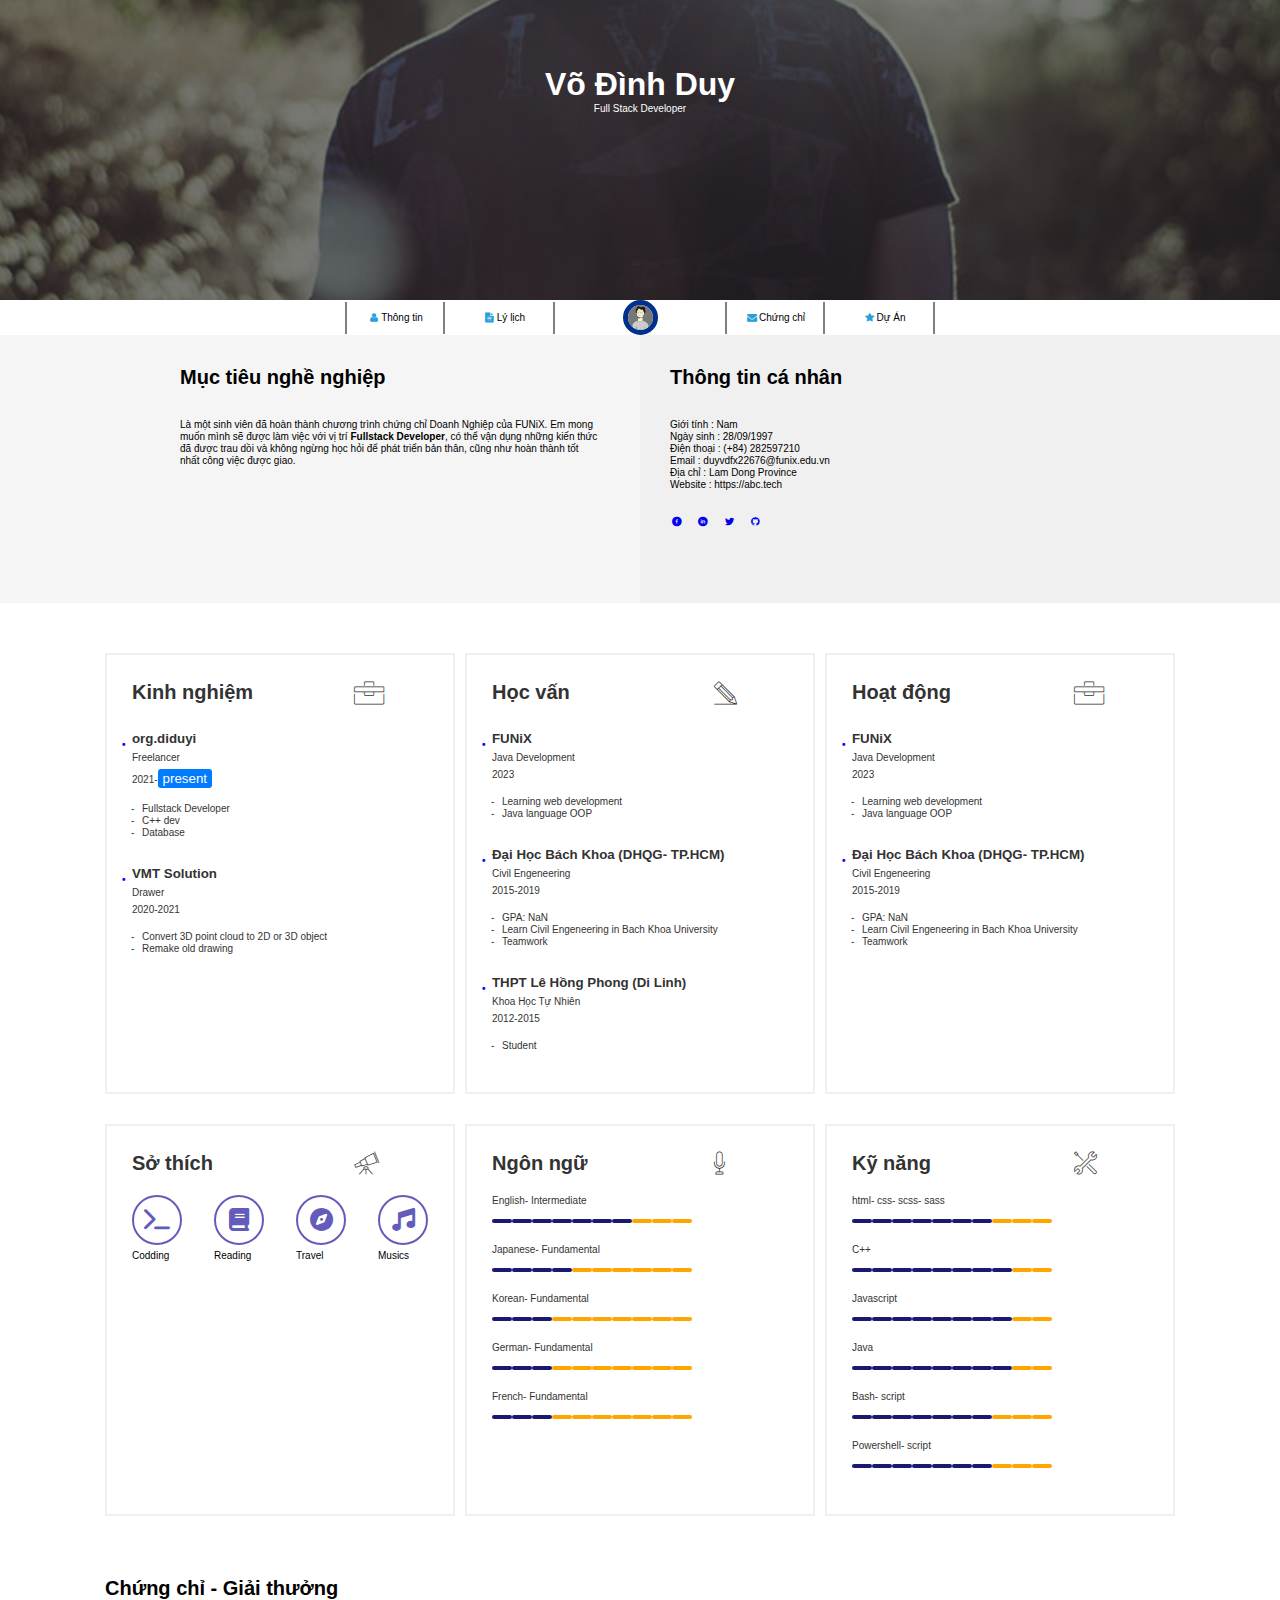
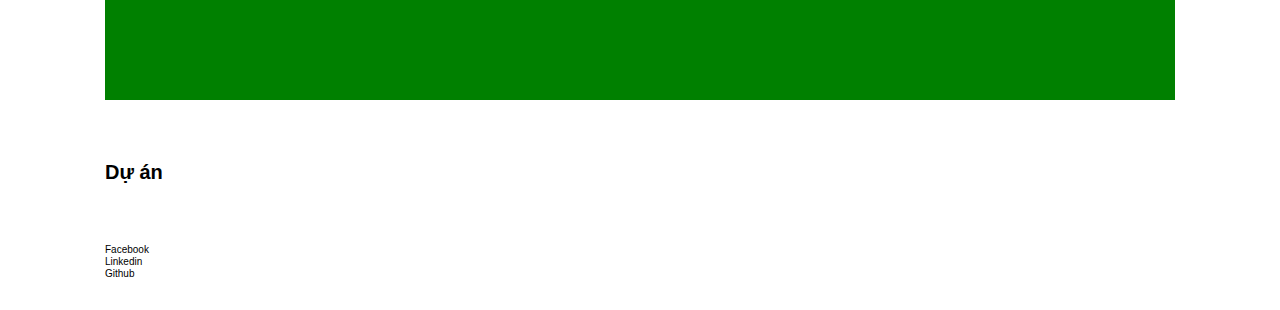
<file: index.html>
<!DOCTYPE html>
<html lang="en">
<head>
	<meta charset="UTF-8">
	<meta http-equiv="X-UA-Compatible" content="IE=edge">
	<meta name="viewport" content="width=device-width, initial-scale=1.0">
	<link rel="stylesheet" href="./css/style.css">
	<link rel="stylesheet" href="./css/font.css">
	<link rel="stylesheet" href="https://cdnjs.cloudflare.com/ajax/libs/font-awesome/6.4.0/css/all.min.css">
	<title>Assignment 02</title>
</head>
<body>
  <div class="container">
	  <div class="banner">
      <div class="darken">
	  	  <div class="banner-content">
	  	  	<h1>Võ Đình Duy</h1>
	  	  	<span>Full Stack Developer</span>
	  	  </div>
      </div>
	  </div>
  </div>

	<!--Naviation bar section-->
  <div class="container">
  	<nav class="nav-bar">
      <a href="#" class="nav-link"><i class="icon-user"></i>Thông tin</a>
  	  <a href="#"><i class="icon-doc-text-inv"></i>Lý lịch</a>
  		<div class="person">
  			<img src="./images/default-avatar.webp" alt="image">
  		</div>
  	  <a href="#"><i class="icon-mail-alt"></i>Chứng chỉ</a>
  	  <a href="#"><i class="icon-star-1"></i>Dự Án</a>
  	</nav>
  </div>
  
  <div>
  	<section id="about" class="bg-grey">
  		<div class="flex-box-columns">
  			<div id="target" class="flex-box-rows">
  				<h1 class="section-title">Mục tiêu nghề nghiệp</h1>
  				<p>
  					Là một sinh viên đã hoàn thành chương trình chứng chỉ Doanh
  					Nghiệp của FUNiX. Em mong muốn mình sẽ được làm việc với vị
  					trí <b>Fullstack Developer</b>, có thể vận dụng những kiến
  					thức đã được trau dồi và không ngừng học hỏi để phát triển
  					bản thân, cũng như hoàn thành tốt nhất công việc được giao.
  				</p>
  			</div>
  			<div id="personal-info" class="flex-box-rows">
  				<h1 class="section-title">Thông tin cá nhân</h1>
  				<ul class="mt-40 info">
  					<li><span>Giới tính</span> : Nam</li>
  					<li><span>Ngày sinh</span> : 28/09/1997</li>
  					<li><span>Điện thoại</span> : (+84) 282597210</li>
  					<li><span>Email</span> : duyvdfx22676@funix.edu.vn</li>
  					<li><span>Địa chỉ</span> : Lam Dong Province</li>
  					<li><span>Website</span> : https://abc.tech</li>
  				</ul>
  
  				<ul class="social-network-lists">
  					<li><a href="https://www.facebook.com/Rain7210"><i class="icon-facebook-circled"></i></a></li>
  					<li><a href="https://www.linkedin.com/in/duy-vo-dinh-4ba8421b0/"><i class="icon-linkedin-circled"></i></a></li>
  					<li><a href="https://twitter.com/dizduy"><i class="icon-twitter"></i></a></li>
  					<li><a href="https://github.com/duy7210hotmail"><i class="icon-github-circled"></i></a></li>
  				</ul>
  			</div>
  		</div>
  	</section>
  
  	<section id="job-info">
  		<div class="container">
  			<div class="job-info-tag">
  				<div class="flex-box-columns">
  					<h1>Kinh nghiệm</h1>
  					<i class="ic-toolbox"></i>
  				</div>
  				<ul>
  					<li>
  						<div>
      	  	  	<h5>org.diduyi</h5>
      	  	  	<p>Freelancer</p>
  							<p>2021-<button>present</button></p>
  							<ul>
  								<li>Fullstack Developer</li>
  								<li>C++ dev</li>
  								<li>Database</li>
  							</ul>
  						</div>
  					</li>
  					<li>
  						<div>
      	  	  	<h5>VMT Solution</h5>
      	  	  	<p>Drawer</p>
      	  	  	<p>2020-2021</p>
  							<ul>
  								<li>Convert 3D point cloud to 2D or 3D object</li>
  								<li>Remake old drawing</li>
  							</ul>
  						</div>
  					</li>
  				</ul>
  			</div>
  			<div class="job-info-tag">
  				<div class="flex-box-columns">
  					<h1>Học vấn</h1>
  					<i class="ic-pencil"></i>
  				</div>
  				<ul>
  					<li>
  						<div>
      	    		<h5>FUNiX</h5>
      	    		<p>Java Development</p>
  							<p>2023</p>
  							<ul>
  								<li>Learning web development</li>
  								<li>Java language OOP</li>
  							</ul>
  						</div>
  					</li>
  					<li>
  						<div>
      	    		<h5>Đại Học Bách Khoa (DHQG- TP.HCM)</h5>
      	    		<p>Civil Engeneering</p>
      	  	  	<p>2015-2019</p>
  							<ul>
  								<li>GPA: NaN</li>
  								<li>Learn Civil Engeneering in Bach Khoa University</li>
  								<li>Teamwork</li>
  							</ul>
  						</div>
  					</li>
  					<li>
  						<div>
      	    		<h5>THPT Lê Hồng Phong (Di Linh)</h5>
      	    		<p>Khoa Học Tự Nhiên</p>
  							<p>2012-2015</p>
  							<ul>
  								<li>Student</li>
  							</ul>
  						</div>
  					</li>
  				</ul>
  			</div>
  			<div class="job-info-tag">
  				<div class="flex-box-columns">
  					<h1>Hoạt động</h1>
  					<i  class="ic-toolbox"></i>
  				</div>
  				<ul>
  					<li>
  						<div>
      	    		<h5>FUNiX</h5>
      	    		<p>Java Development</p>
  							<p>2023</p>
  							<ul>
  								<li>Learning web development</li>
  								<li>Java language OOP</li>
  							</ul>
  						</div>
  					</li>
  					<li>
  						<div>
      	    		<h5>Đại Học Bách Khoa (DHQG- TP.HCM)</h5>
      	    		<p>Civil Engeneering</p>
      	  	  	<p>2015-2019</p>
  							<ul>
  								<li>GPA: NaN</li>
  								<li>Learn Civil Engeneering in Bach Khoa University</li>
  								<li>Teamwork</li>
  							</ul>
  						</div>
  					</li>
  				</ul>
  			</div>
  			<div class="job-info-tag">
  				<div class="flex-box-columns">
  					<h1>Sở thích</h1>
      		  <i class="ic-telescope"></i>
  				</div>
  				<div class="personal-hobbies">
  					<div>
              <div class="hobby-rounder"><i class="fa-solid fa-terminal"></i></div>
  						<p>Codding</p>
  					</div>
  					<div>
              <div class="hobby-rounder"><i class="fa-solid fa-book"></i></div>
  						<p>Reading</p>
  					</div>
  					<div>
              <div class="hobby-rounder"><i class="fa-solid fa-compass"></i></div>
  						<p>Travel</p>
  					</div>
  					<div>
              <div class="hobby-rounder"><i class="fa-solid fa-music"></i></div>
  						<p>Musics</p>
  					</div>
  				</div>
  			</div >
  			<div class="job-info-tag">
  				<div class="flex-box-columns">
  					<h1>Ngôn ngữ</h1>
  					<i class="ic-mic"></i>
  					<div class="language">
  						<div class="skills">
  							<p>English- Intermediate</p>
  							<div value='7' class="score"> </div>
  						</div>
  						<div class="skills">
  							<p>Japanese- Fundamental</p>
  							<div value='4' class="score"> </div>
  						</div>
  						<div class="skills">
  							<p>Korean- Fundamental</p>
  							<div value='3' class="score"> </div>
  						</div>
  						<div class="skills">
  							<p>German- Fundamental</p>
  							<div value='3' class="score"> </div>
  						</div>
  						<div class="skills">
  							<p>French- Fundamental</p>
  							<div value='3' class="score"> </div>
  						</div>
  					</div>
  				</div>
  			</div>
  			<div class="job-info-tag">
  				<div class="flex-box-columns">
  					<h1>Kỹ năng</h1>
  					<i class="ic-tools-2"></i>
  					<div class="language">
  						<div class="skills">
  							<p>html- css- scss- sass</p>
  							<div value='7' class="score"> </div>
  						</div>
  						<div class="skills">
  							<p>C++</p>
  							<div value='8' class="score"> </div>
  						</div>
  						<div class="skills">
  							<p>Javascript</p>
  							<div value='8' class="score"> </div>
  						</div>
  						<div class="skills">
  							<p>Java</p>
  							<div value='8' class="score"> </div>
  						</div>
  						<div class="skills">
  							<p>Bash- script</p>
  							<div value='7' class="score"> </div>
  						</div>
  						<div class="skills">
  							<p>Powershell- script</p>
  							<div value='7' class="score"> </div>
  						</div>
  					</div>
  				</div>
  			</div>
  		</div>
  	</section>
  	<section id="certificate" class="bg-grey">
  		<div class="container">
  			<h1 class="section-title">
  				Chứng chỉ - Giải thưởng
  			</h1>
  
        <!--certificate grid box-->
        <div class="certificates">
          <div class="certificate-item"></div>
          <div class="certificate-item"></div>
          <div class="certificate-item"></div>
        </div>
  		</div>
  	</section>
  
  	<section id="project">
  		<div class="container">
  			<h1 class="section-title">
  				Dự án
  			</h1>
  		</div>
  	</section>
  
  	<section id="footer" class="bg-grey">
  		<div class="container">
  			<ul>
  				<li>Facebook</li>
  				<li>Linkedin</li>
  				<li>Github</li>
  			</ul>
  		</div>
  	</section>
  </div>
	<script>
		const scores = document.querySelectorAll('.score');
		scores.forEach(function(score) {
			let num = Number(score.getAttribute('value'));
			for(let i =  0; i <  10; i++) {
				let btn = document.createElement("BUTTON");
				btn.style.backgroundColor = 'orange'
				if(i < num) {
					btn.style.backgroundColor = '#191970';
				}
				let text = document.createTextNode(' ');
				btn.appendChild(text);
				score.appendChild(btn);
			}
		});
	</script>
</body>
</html>
</file>
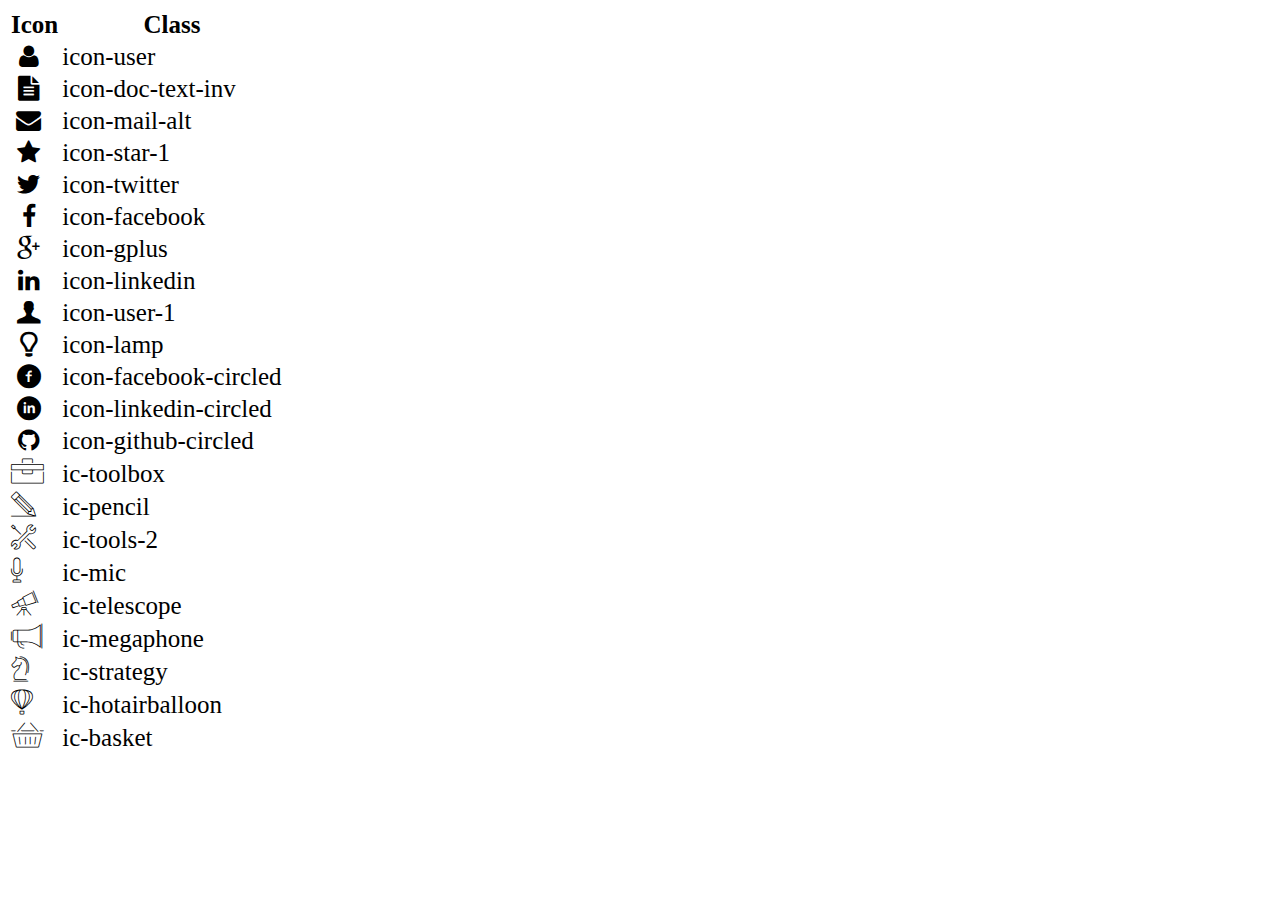
<file: icon-list.html>
<!DOCTYPE html>
<html lang="en">

<head>
    <meta charset="UTF-8">
    <meta http-equiv="X-UA-Compatible" content="IE=edge">
    <meta name="viewport" content="width=device-width, initial-scale=1.0">
    <link rel="stylesheet" href="css/font.css">
    <title>Icon List</title>
</head>

<body>
    <table style="font-size: 25px;">
        <thead>
            <tr>
                <th>Icon</th>
                <th>Class</th>
            </tr>
        </thead>
        <tbody>
            <tr>
                <td><i class="icon-user"></i></td>
                <td>icon-user</td>
            </tr>
            <tr>
                <td><i class="icon-doc-text-inv"></i></td>
                <td>icon-doc-text-inv</td>
            </tr>
            <tr>
                <td><i class="icon-mail-alt"></i></td>
                <td>icon-mail-alt</td>
            </tr>
            <tr>
                <td><i class="icon-star-1"></i></td>
                <td>icon-star-1</td>
            </tr>
            <tr>
                <td><i class="icon-twitter"></i></td>
                <td>icon-twitter</td>
            </tr>
            <tr>
                <td><i class="icon-facebook"></i></td>
                <td>icon-facebook</td>
            </tr>
            <tr>
                <td><i class="icon-gplus"></i></td>
                <td>icon-gplus</td>
            </tr>
            <tr>
                <td><i class="icon-linkedin"></i></td>
                <td>icon-linkedin</td>
            </tr>
            <tr>
                <td><i class="icon-user-1"></i></td>
                <td>icon-user-1</td>
            </tr>
            <tr>
                <td><i class="icon-lamp"></i></td>
                <td>icon-lamp</td>
            </tr>
            <tr>
                <td><i class="icon-facebook-circled"></i></td>
                <td>icon-facebook-circled</td>
            </tr>
            <tr>
                <td><i class="icon-linkedin-circled"></i></td>
                <td>icon-linkedin-circled</td>
            </tr>
            <tr>
                <td><i class="icon-github-circled"></i></td>
                <td>icon-github-circled</td>
            </tr>
            <tr>
                <td><i class="ic-toolbox"></i></td>
                <td>ic-toolbox</td>
            </tr>
            <tr>
                <td><i class="ic-pencil"></i></td>
                <td>ic-pencil</td>
            </tr>
            <tr>
                <td><i class="ic-tools-2"></i></td>
                <td>ic-tools-2</td>
            </tr>

            <tr>
                <td><i class="ic-mic"></i></td>
                <td>ic-mic</td>
            </tr>
            <tr>
                <td><i class="ic-telescope"></i></td>
                <td>ic-telescope</td>
            </tr>
            <tr>
                <td><i class="ic-megaphone"></i></td>
                <td>ic-megaphone</td>
            </tr>
            <tr>
                <td><i class="ic-strategy"></i></td>
                <td>ic-strategy</td>
            </tr>
            <tr>
                <td><i class="ic-hotairballoon"></i></td>
                <td>ic-hotairballoon</td>
            </tr>
            <tr>
                <td><i class="ic-basket"></i></td>
                <td>ic-basket</td>
            </tr>
        </tbody>
    </table>
</body>

</html>
</file>
<file: css/style.css>
:root {
	--font-family: sans-serif;
	--default-size: 16px;
	--primary-color: #000;
  --secondary-color: #fff;
	--background-color: #fff;
	--primary-bgcolor: gray;
	--lg-width: 1170px;
  --md-width: 720px;
  --sm-width: 420px;
	--max-container-width: 1170px;
	--default-margin: 50px;
	--nav-bar-border-color: #808080;
}

* {
  margin: 0;
	padding: 0;
	box-sizing: border-box;
}

html {
	font-family: var(--font-family);
  line-height: 1.2;
}

body {
  font-size: 62.5%;
}

li {
	list-style-type: none;
}

a {
  text-decoration: none;
}
/*
.bg-grey {
    background: #f7f7f7;
}

/*properties
 * */
.dd-flex-center {
  display: flex;
  align-items: center;
  justify-content: center;
}

/*no use
.dd-position-ab-center {
  position: relative;
  left: 50%;
  bottom: 50%;
  transform: translateX(50%);
  transform: translateY(-50%);
}

.position-center {
  position: relative;
  margin: auto;
}
*/

section .container{
    width: 1170px;
    margin: auto;
    display: block;
    padding: 30px 50px;
}

#nav-bar {
    text-align: center;
}
*/

.container {
	width: 100%;
	margin: 0 var(--document-margin);
  display: flex;
  flex-direction: column;
  justify-content: center;
}

/*Section Banner*/
.banner {
  background: rgba(0, 0, 0, 0.5);
  background-image: linear-gradient(#fff, #000);
  background-image: url("../images/banner.jpg");
  background-position: center;
  height: 300px;
}

@keyframes fadein {
  from {opacity: 0;}
  to {opacity: 1;}
}

.darken {
  width: 100%;
  height: 100%;
  background-color: rgba(0, 0, 0, 0.5);
  animation-name: fadein;
  animation-duration: 2s;
}

/*setting position of image*/
/*
.img-banner {
	object-fit: cover;
	width: inherit;
  height: inherit;
}
*/

.banner-content {
  color: var(--secondary-color);

	/*set position of the text box*/
	position: relative;
	top: 30%;
	left: 50%;
	transform: translate(-50%, -50%);

	/*set text direction, justify content and items*/
	display: flex;
	flex-direction: column;
	align-items: center;
}

.banner-content h1 {
  font-size: 3.2em;
}

.banner-content span {
  font-size: 1em;
}
/*End section banner*/

/*Navigation bar section*/
.nav-bar {
  width: 100%;
	display: flex;
	justify-content: center;
	align-items: center;
  gap: 10px;
/*	border-right: 2px solid var(--nav-bar-border-color);
	width: 1170px;*/
}

.nav-bar a {
  height: 100%;
  width: 100px;
	color: var(--text-color);
	padding: 10px 0;
  text-align: center;
	border-right: 2px solid var(--nav-bar-border-color);
}

.nav-bar dash::before,
.nav-bar dash::after {
  position: absolute;
  content: "|";
  width: 1px;
  background-color: var(--nav-bar-border-color);
}

.nav-bar a:first-child {
	border-left: 2px solid var(--nav-bar-border-color);
}

.nav-bar a:nth-child(4) {
	border-left: 2px solid var(--nav-bar-border-color);
}

.nav-bar i {
  color: #25a1dc;
}

.person {
  width: 150px;
  display: flex;
  justify-content: center;
}

.person img{
	width: 35px;
	z-index: 1;
	border-radius: 50%;
  border: 5px solid #00308f;
}
/*End navigation bar section*/

/*About and personal info*/
.flex-box-columns {
	display: grid;
	grid-template-columns: 1fr 1fr;
}

.flex-box-rows{
	display: flex;
	flex-direction: column;
}

#target {
	background-color: #f5f5f5;
	padding: 30px 40px 50px 180px;
}

#target h1{
	margin-bottom: 30px;
}

#personal-info {
	background-color: #f0f0f0;
	padding: 30px 40px 50px 30px;
}

#personal-info h1{
	margin-bottom: 30px; 
}

/*create flex box , direction row, space-between element 12px*/
.social-network-lists {
	display: flex;
	justify-content: flex-start;
	align-items: center;
	gap: 12px;
	margin: 25px 0;
}
/*End personal Info section*/

/*job info*/
#job-info .container {
	display: grid;
	justify-content: end;
	grid-template-columns: repeat(3, 1fr);
	gap: 10px;
	justify-items: center;
}

.job-info-tag {
	width: 350px;
	/*height: 530px;*/
	/*
	background-color: #faebd7;
	*/
	margin-top: 20px;
	padding: 25px;
	border: 2px solid #f0f0f0;
	color: #333;
}

.job-info-tag .flex-box-columns{
	grid-template-columns: 75% 25%;
	align-items: center;
}

.job-info-tag i{
	font-size: 2.3em;
}

.job-info-tag ul {
	margin: 15px 0;
}

.job-info-tag h5 {
	font-size: 1.33em;
	margin-bottom: 5px;
}

.job-info-tag p {
	margin: 5px 0;
}

.job-info-tag button {
	background-color: #027cff;
	padding: 2px 5px;
	border-radius: 3px;
	border: none;
	color: #fff;
}

.job-info-tag li li {
	padding-left: 1em;
}

.job-info-tag >ul{
}

.job-info-tag >ul >li:before {
	content: "\2022";
	display: flex;
	position: relative;
	top: 20px;
	color: blue;
	font-weight: bold;
	width: 1em;
	margin-left: -1em;
}

.job-info-tag li li:before {
	content: '-';
	position: absolute;
	margin-left: -1.1em;
}

.personal-hobbies {
	font-size: 1em;
	color: #645cbb;
	margin: 20px 0;
	display: flex;
	justify-content: space-between;
}

.hobby-rounder{
  width: 50px;
  height: 50px;
  display: flex;
  justify-content: center;
  align-items: center;
  border-radius: 50%;
  border:2px solid #645cbb;
}

.personal-hobbies p{
  color: #000;
}

.skills {
	margin: 20px 0;
}

.language button{
	padding: 2px 10px;
}
/*End of Job info*/

/*Certificate section*/
.certificates {
  width: 100%;
  height: 100px;
  background-color: green;
  display: grid;
  grid-template-columns: 1fr 1fr;
  column-gap: 100px;
}

.certificate {
  width: 351px;
  width: 20px;
  height: 20px;
  background-color: red;
}
/*End of Certificate section*/
</file>
<file: css/font.css>
@font-face {
	font-family: 'open_sanslight';
	src: url('../fonts/OpenSans-Light-webfont.eot');
	src: url('../fonts/OpenSans-Light-webfont.eot#iefix') format('embedded-opentype'),
		url('../fonts/OpenSans-Light-webfont.woff') format('woff'),
		url('../fonts/OpenSans-Light-webfont.ttf') format('truetype'),
		url('../fonts/OpenSans-Light-webfont.svg#open_sanslight') format('svg');
	font-weight: normal;
	font-style: normal;

}

@font-face {
	font-family: 'open_sansitalic';
	src: url('../fonts/OpenSans-Italic-webfont.eot');
	src: url('../fonts/OpenSans-Italic-webfont.eot#iefix') format('embedded-opentype'),
		url('../fonts/OpenSans-Italic-webfont.woff') format('woff'),
		url('../fonts/OpenSans-Italic-webfont.ttf') format('truetype'),
		url('../fonts/OpenSans-Italic-webfont.svg#open_sansitalic') format('svg');
	font-weight: normal;
	font-style: normal;

}

@font-face {
	font-family: 'open_sanssemibold';
	src: url('../fonts/OpenSans-Semibold-webfont.eot');
	src: url('../fonts/OpenSans-Semibold-webfont.eot#iefix') format('embedded-opentype'),
		url('../fonts/OpenSans-Semibold-webfont.woff') format('woff'),
		url('../fonts/OpenSans-Semibold-webfont.ttf') format('truetype'),
		url('../fonts/OpenSans-Semibold-webfont.svg#open_sanssemibold') format('svg');
	font-weight: normal;
	font-style: normal;

}


@font-face {
	font-family: 'open_sanslight_italic';
	src: url('../fonts/OpenSans-LightItalic-webfont.eot');
	src: url('../fonts/OpenSans-LightItalic-webfont.eot#iefix') format('embedded-opentype'),
		url('../fonts/OpenSans-LightItalic-webfont.woff') format('woff'),
		url('../fonts/OpenSans-LightItalic-webfont.ttf') format('truetype'),
		url('../fonts/OpenSans-LightItalic-webfont.svg#open_sanslight_italic') format('svg');
	font-weight: normal;
	font-style: normal;

}

@font-face {
	font-family: 'open_sansregular';
	src: url('../fonts/OpenSans-Regular-webfont.eot');
	src: url('../fonts/OpenSans-Regular-webfont.eot#iefix') format('embedded-opentype'),
		url('../fonts/OpenSans-Regular-webfont.woff') format('woff'),
		url('../fonts/OpenSans-Regular-webfont.ttf') format('truetype'),
		url('../fonts/OpenSans-Regular-webfont.svg#open_sansregular') format('svg');
	font-weight: normal;
	font-style: normal;

}


@font-face {
	font-family: 'fontello';
	src: url('../fonts/fontello.eot');
	src: url('../fonts/fontello.eot#iefix') format('embedded-opentype'),
		url('../fonts/fontello.woff') format('woff'),
		url('../fonts/fontello.ttf') format('truetype'),
		url('../fonts/fontello.svg#fontello') format('svg');
	font-weight: normal;
	font-style: normal;
}

[class^="icon-"]:before,
[class*=" icon-"]:before {
	font-family: "fontello";
	font-style: normal;
	font-weight: normal;
	speak: none;

	display: inline-block;
	text-decoration: inherit;
	width: 1em;
	margin-right: .2em;
	text-align: center;
	/* opacity: .8; */

	/* For safety - reset parent styles, that can break glyph codes*/
	font-variant: normal;
	text-transform: none;

	/* fix buttons height, for twitter bootstrap */
	line-height: 1em;

	/* Animation center compensation - margins should be symmetric */
	/* remove if not needed */
	margin-left: .2em;

	/* you can be more comfortable with increased icons size */
	/* font-size: 120%; */

	/* Font smoothing. That was taken from TWBS */
	-webkit-font-smoothing: antialiased;
	-moz-osx-font-smoothing: grayscale;

	/* Uncomment for 3D effect */
	/* text-shadow: 1px 1px 1px rgba(127, 127, 127, 0.3); */
}

.icon-emo-happy:before {
	content: '\e800';
}

/* '' */
.icon-emo-wink:before {
	content: '\e801';
}

/* '' */
.icon-emo-wink2:before {
	content: '\e802';
}

/* '' */
.icon-emo-unhappy:before {
	content: '\e803';
}

/* '' */
.icon-emo-sleep:before {
	content: '\e804';
}

/* '' */
.icon-emo-thumbsup:before {
	content: '\e805';
}

/* '' */
.icon-emo-devil:before {
	content: '\e806';
}

/* '' */
.icon-emo-surprised:before {
	content: '\e807';
}

/* '' */
.icon-emo-tongue:before {
	content: '\e808';
}

/* '' */
.icon-emo-coffee:before {
	content: '\e809';
}

/* '' */
.icon-emo-sunglasses:before {
	content: '\e80a';
}

/* '' */
.icon-emo-displeased:before {
	content: '\e80b';
}

/* '' */
.icon-emo-beer:before {
	content: '\e80c';
}

/* '' */
.icon-emo-grin:before {
	content: '\e80d';
}

/* '' */
.icon-emo-angry:before {
	content: '\e80e';
}

/* '' */
.icon-emo-saint:before {
	content: '\e80f';
}

/* '' */
.icon-emo-cry:before {
	content: '\e810';
}

/* '' */
.icon-emo-shoot:before {
	content: '\e811';
}

/* '' */
.icon-emo-squint:before {
	content: '\e812';
}

/* '' */
.icon-emo-laugh:before {
	content: '\e813';
}

/* '' */
.icon-spin1:before {
	content: '\e814';
}

/* '' */
.icon-spin2:before {
	content: '\e815';
}

/* '' */
.icon-spin3:before {
	content: '\e816';
}

/* '' */
.icon-spin4:before {
	content: '\e817';
}

/* '' */
.icon-spin5:before {
	content: '\e818';
}

/* '' */
.icon-spin6:before {
	content: '\e819';
}

/* '' */
.icon-firefox:before {
	content: '\e81a';
}

/* '' */
.icon-chrome:before {
	content: '\e81b';
}

/* '' */
.icon-opera:before {
	content: '\e81c';
}

/* '' */
.icon-ie:before {
	content: '\e81d';
}

/* '' */
.icon-crown:before {
	content: '\e81e';
}

/* '' */
.icon-crown-plus:before {
	content: '\e81f';
}

/* '' */
.icon-crown-minus:before {
	content: '\e820';
}

/* '' */
.icon-marquee:before {
	content: '\e821';
}

/* '' */
.icon-glass:before {
	content: '\e822';
}

/* '' */
.icon-music:before {
	content: '\e823';
}

/* '' */
.icon-search:before {
	content: '\e824';
}

/* '' */
.icon-mail:before {
	content: '\e825';
}

/* '' */
.icon-mail-alt:before {
	content: '\e826';
}

/* '' */
.icon-mail-squared:before {
	content: '\e827';
}

/* '' */
.icon-heart:before {
	content: '\e828';
}

/* '' */
.icon-heart-empty:before {
	content: '\e829';
}

/* '' */
.icon-star-1:before {
	content: '\e82a';
}

/* '' */
.icon-star-empty-1:before {
	content: '\e82b';
}

/* '' */
.icon-star-half:before {
	content: '\e82c';
}

/* '' */
.icon-star-half-alt:before {
	content: '\e82d';
}

/* '' */
.icon-user:before {
	content: '\e82e';
}

/* '' */
.icon-user-plus:before {
	content: '\e82f';
}

/* '' */
.icon-user-times:before {
	content: '\e830';
}

/* '' */
.icon-users:before {
	content: '\e831';
}

/* '' */
.icon-male:before {
	content: '\e832';
}

/* '' */
.icon-female:before {
	content: '\e833';
}

/* '' */
.icon-child:before {
	content: '\e834';
}

/* '' */
.icon-user-secret:before {
	content: '\e835';
}

/* '' */
.icon-video:before {
	content: '\e836';
}

/* '' */
.icon-videocam:before {
	content: '\e837';
}

/* '' */
.icon-picture:before {
	content: '\e838';
}

/* '' */
.icon-camera:before {
	content: '\e839';
}

/* '' */
.icon-camera-alt:before {
	content: '\e83a';
}

/* '' */
.icon-th-large:before {
	content: '\e83b';
}

/* '' */
.icon-th:before {
	content: '\e83c';
}

/* '' */
.icon-th-list:before {
	content: '\e83d';
}

/* '' */
.icon-ok:before {
	content: '\e83e';
}

/* '' */
.icon-ok-circled:before {
	content: '\e83f';
}

/* '' */
.icon-ok-circled2:before {
	content: '\e840';
}

/* '' */
.icon-ok-squared:before {
	content: '\e841';
}

/* '' */
.icon-cancel:before {
	content: '\e842';
}

/* '' */
.icon-cancel-circled:before {
	content: '\e843';
}

/* '' */
.icon-cancel-circled2:before {
	content: '\e844';
}

/* '' */
.icon-plus:before {
	content: '\e845';
}

/* '' */
.icon-plus-circled:before {
	content: '\e846';
}

/* '' */
.icon-plus-squared:before {
	content: '\e847';
}

/* '' */
.icon-plus-squared-alt:before {
	content: '\e848';
}

/* '' */
.icon-minus:before {
	content: '\e849';
}

/* '' */
.icon-minus-circled:before {
	content: '\e84a';
}

/* '' */
.icon-minus-squared:before {
	content: '\e84b';
}

/* '' */
.icon-minus-squared-alt:before {
	content: '\e84c';
}

/* '' */
.icon-help:before {
	content: '\e84d';
}

/* '' */
.icon-help-circled:before {
	content: '\e84e';
}

/* '' */
.icon-info-circled:before {
	content: '\e84f';
}

/* '' */
.icon-info:before {
	content: '\e850';
}

/* '' */
.icon-home:before {
	content: '\e851';
}

/* '' */
.icon-link:before {
	content: '\e852';
}

/* '' */
.icon-unlink:before {
	content: '\e853';
}

/* '' */
.icon-link-ext:before {
	content: '\e854';
}

/* '' */
.icon-link-ext-alt:before {
	content: '\e855';
}

/* '' */
.icon-attach:before {
	content: '\e856';
}

/* '' */
.icon-lock:before {
	content: '\e857';
}

/* '' */
.icon-lock-open:before {
	content: '\e858';
}

/* '' */
.icon-lock-open-alt:before {
	content: '\e859';
}

/* '' */
.icon-pin:before {
	content: '\e85a';
}

/* '' */
.icon-eye:before {
	content: '\e85b';
}

/* '' */
.icon-eye-off:before {
	content: '\e85c';
}

/* '' */
.icon-tag-1:before {
	content: '\e85d';
}

/* '' */
.icon-tags:before {
	content: '\e85e';
}

/* '' */
.icon-bookmark:before {
	content: '\e85f';
}

/* '' */
.icon-bookmark-empty:before {
	content: '\e860';
}

/* '' */
.icon-flag:before {
	content: '\e861';
}

/* '' */
.icon-flag-empty:before {
	content: '\e862';
}

/* '' */
.icon-flag-checkered:before {
	content: '\e863';
}

/* '' */
.icon-thumbs-up:before {
	content: '\e864';
}

/* '' */
.icon-thumbs-down:before {
	content: '\e865';
}

/* '' */
.icon-thumbs-up-alt:before {
	content: '\e866';
}

/* '' */
.icon-thumbs-down-alt:before {
	content: '\e867';
}

/* '' */
.icon-download:before {
	content: '\e868';
}

/* '' */
.icon-upload:before {
	content: '\e869';
}

/* '' */
.icon-download-cloud:before {
	content: '\e86a';
}

/* '' */
.icon-upload-cloud:before {
	content: '\e86b';
}

/* '' */
.icon-reply:before {
	content: '\e86c';
}

/* '' */
.icon-reply-all:before {
	content: '\e86d';
}

/* '' */
.icon-forward:before {
	content: '\e86e';
}

/* '' */
.icon-quote-left:before {
	content: '\e86f';
}

/* '' */
.icon-quote-right:before {
	content: '\e870';
}

/* '' */
.icon-code:before {
	content: '\e871';
}

/* '' */
.icon-export:before {
	content: '\e872';
}

/* '' */
.icon-export-alt:before {
	content: '\e873';
}

/* '' */
.icon-share:before {
	content: '\e874';
}

/* '' */
.icon-share-squared:before {
	content: '\e875';
}

/* '' */
.icon-pencil:before {
	content: '\e876';
}

/* '' */
.icon-pencil-squared:before {
	content: '\e877';
}

/* '' */
.icon-edit:before {
	content: '\e878';
}

/* '' */
.icon-print:before {
	content: '\e879';
}

/* '' */
.icon-retweet:before {
	content: '\e87a';
}

/* '' */
.icon-keyboard:before {
	content: '\e87b';
}

/* '' */
.icon-gamepad:before {
	content: '\e87c';
}

/* '' */
.icon-comment:before {
	content: '\e87d';
}

/* '' */
.icon-chat:before {
	content: '\e87e';
}

/* '' */
.icon-comment-empty:before {
	content: '\e87f';
}

/* '' */
.icon-chat-empty:before {
	content: '\e880';
}

/* '' */
.icon-bell:before {
	content: '\e881';
}

/* '' */
.icon-bell-alt:before {
	content: '\e882';
}

/* '' */
.icon-bell-off:before {
	content: '\e883';
}

/* '' */
.icon-bell-off-empty:before {
	content: '\e884';
}

/* '' */
.icon-attention-alt:before {
	content: '\e885';
}

/* '' */
.icon-attention:before {
	content: '\e886';
}

/* '' */
.icon-attention-circled:before {
	content: '\e887';
}

/* '' */
.icon-location:before {
	content: '\e888';
}

/* '' */
.icon-direction:before {
	content: '\e889';
}

/* '' */
.icon-compass:before {
	content: '\e88a';
}

/* '' */
.icon-trash:before {
	content: '\e88b';
}

/* '' */
.icon-trash-empty:before {
	content: '\e88c';
}

/* '' */
.icon-doc:before {
	content: '\e88d';
}

/* '' */
.icon-docs:before {
	content: '\e88e';
}

/* '' */
.icon-doc-text:before {
	content: '\e88f';
}

/* '' */
.icon-doc-inv:before {
	content: '\e890';
}

/* '' */
.icon-doc-text-inv:before {
	content: '\e891';
}

/* '' */
.icon-file-pdf:before {
	content: '\e892';
}

/* '' */
.icon-file-word:before {
	content: '\e893';
}

/* '' */
.icon-file-excel:before {
	content: '\e894';
}

/* '' */
.icon-file-powerpoint:before {
	content: '\e895';
}

/* '' */
.icon-file-image:before {
	content: '\e896';
}

/* '' */
.icon-file-archive:before {
	content: '\e897';
}

/* '' */
.icon-file-audio:before {
	content: '\e898';
}

/* '' */
.icon-file-video:before {
	content: '\e899';
}

/* '' */
.icon-file-code:before {
	content: '\e89a';
}

/* '' */
.icon-folder:before {
	content: '\e89b';
}

/* '' */
.icon-folder-open:before {
	content: '\e89c';
}

/* '' */
.icon-folder-empty:before {
	content: '\e89d';
}

/* '' */
.icon-folder-open-empty:before {
	content: '\e89e';
}

/* '' */
.icon-box:before {
	content: '\e89f';
}

/* '' */
.icon-rss:before {
	content: '\e8a0';
}

/* '' */
.icon-rss-squared:before {
	content: '\e8a1';
}

/* '' */
.icon-phone:before {
	content: '\e8a2';
}

/* '' */
.icon-phone-squared:before {
	content: '\e8a3';
}

/* '' */
.icon-fax:before {
	content: '\e8a4';
}

/* '' */
.icon-menu:before {
	content: '\e8a5';
}

/* '' */
.icon-cog:before {
	content: '\e8a6';
}

/* '' */
.icon-cog-alt:before {
	content: '\e8a7';
}

/* '' */
.icon-wrench:before {
	content: '\e8a8';
}

/* '' */
.icon-sliders:before {
	content: '\e8a9';
}

/* '' */
.icon-basket:before {
	content: '\e8aa';
}

/* '' */
.icon-cart-plus:before {
	content: '\e8ab';
}

/* '' */
.icon-cart-arrow-down:before {
	content: '\e8ac';
}

/* '' */
.icon-calendar:before {
	content: '\e8ad';
}

/* '' */
.icon-calendar-empty:before {
	content: '\e8ae';
}

/* '' */
.icon-login:before {
	content: '\e8af';
}

/* '' */
.icon-logout:before {
	content: '\e8b0';
}

/* '' */
.icon-mic:before {
	content: '\e8b1';
}

/* '' */
.icon-mute:before {
	content: '\e8b2';
}

/* '' */
.icon-volume-off:before {
	content: '\e8b3';
}

/* '' */
.icon-volume-down:before {
	content: '\e8b4';
}

/* '' */
.icon-volume-up:before {
	content: '\e8b5';
}

/* '' */
.icon-headphones:before {
	content: '\e8b6';
}

/* '' */
.icon-clock:before {
	content: '\e8b7';
}

/* '' */
.icon-lightbulb:before {
	content: '\e8b8';
}

/* '' */
.icon-block:before {
	content: '\e8b9';
}

/* '' */
.icon-resize-full:before {
	content: '\e8ba';
}

/* '' */
.icon-resize-full-alt:before {
	content: '\e8bb';
}

/* '' */
.icon-resize-small:before {
	content: '\e8bc';
}

/* '' */
.icon-resize-vertical:before {
	content: '\e8bd';
}

/* '' */
.icon-resize-horizontal:before {
	content: '\e8be';
}

/* '' */
.icon-move:before {
	content: '\e8bf';
}

/* '' */
.icon-zoom-in:before {
	content: '\e8c0';
}

/* '' */
.icon-zoom-out:before {
	content: '\e8c1';
}

/* '' */
.icon-down-circled2:before {
	content: '\e8c2';
}

/* '' */
.icon-up-circled2:before {
	content: '\e8c3';
}

/* '' */
.icon-left-circled2:before {
	content: '\e8c4';
}

/* '' */
.icon-right-circled2:before {
	content: '\e8c5';
}

/* '' */
.icon-down-dir:before {
	content: '\e8c6';
}

/* '' */
.icon-up-dir:before {
	content: '\e8c7';
}

/* '' */
.icon-left-dir:before {
	content: '\e8c8';
}

/* '' */
.icon-right-dir:before {
	content: '\e8c9';
}

/* '' */
.icon-down-open:before {
	content: '\e8ca';
}

/* '' */
.icon-left-open:before {
	content: '\e8cb';
}

/* '' */
.icon-right-open:before {
	content: '\e8cc';
}

/* '' */
.icon-up-open:before {
	content: '\e8cd';
}

/* '' */
.icon-angle-left:before {
	content: '\e8ce';
}

/* '' */
.icon-angle-right:before {
	content: '\e8cf';
}

/* '' */
.icon-angle-up:before {
	content: '\e8d0';
}

/* '' */
.icon-angle-down:before {
	content: '\e8d1';
}

/* '' */
.icon-angle-circled-left:before {
	content: '\e8d2';
}

/* '' */
.icon-angle-circled-right:before {
	content: '\e8d3';
}

/* '' */
.icon-angle-circled-up:before {
	content: '\e8d4';
}

/* '' */
.icon-angle-circled-down:before {
	content: '\e8d5';
}

/* '' */
.icon-angle-double-left:before {
	content: '\e8d6';
}

/* '' */
.icon-angle-double-right:before {
	content: '\e8d7';
}

/* '' */
.icon-angle-double-up:before {
	content: '\e8d8';
}

/* '' */
.icon-angle-double-down:before {
	content: '\e8d9';
}

/* '' */
.icon-down:before {
	content: '\e8da';
}

/* '' */
.icon-left:before {
	content: '\e8db';
}

/* '' */
.icon-right:before {
	content: '\e8dc';
}

/* '' */
.icon-up:before {
	content: '\e8dd';
}

/* '' */
.icon-down-big:before {
	content: '\e8de';
}

/* '' */
.icon-left-big:before {
	content: '\e8df';
}

/* '' */
.icon-right-big:before {
	content: '\e8e0';
}

/* '' */
.icon-up-big:before {
	content: '\e8e1';
}

/* '' */
.icon-right-hand:before {
	content: '\e8e2';
}

/* '' */
.icon-left-hand:before {
	content: '\e8e3';
}

/* '' */
.icon-up-hand:before {
	content: '\e8e4';
}

/* '' */
.icon-down-hand:before {
	content: '\e8e5';
}

/* '' */
.icon-left-circled:before {
	content: '\e8e6';
}

/* '' */
.icon-right-circled:before {
	content: '\e8e7';
}

/* '' */
.icon-up-circled:before {
	content: '\e8e8';
}

/* '' */
.icon-down-circled:before {
	content: '\e8e9';
}

/* '' */
.icon-cw:before {
	content: '\e8ea';
}

/* '' */
.icon-ccw:before {
	content: '\e8eb';
}

/* '' */
.icon-arrows-cw:before {
	content: '\e8ec';
}

/* '' */
.icon-level-up:before {
	content: '\e8ed';
}

/* '' */
.icon-level-down:before {
	content: '\e8ee';
}

/* '' */
.icon-shuffle:before {
	content: '\e8ef';
}

/* '' */
.icon-exchange:before {
	content: '\e8f0';
}

/* '' */
.icon-history:before {
	content: '\e8f1';
}

/* '' */
.icon-expand:before {
	content: '\e8f2';
}

/* '' */
.icon-collapse:before {
	content: '\e8f3';
}

/* '' */
.icon-expand-right:before {
	content: '\e8f4';
}

/* '' */
.icon-collapse-left:before {
	content: '\e8f5';
}

/* '' */
.icon-play:before {
	content: '\e8f6';
}

/* '' */
.icon-play-circled:before {
	content: '\e8f7';
}

/* '' */
.icon-play-circled2:before {
	content: '\e8f8';
}

/* '' */
.icon-stop:before {
	content: '\e8f9';
}

/* '' */
.icon-pause:before {
	content: '\e8fa';
}

/* '' */
.icon-to-end:before {
	content: '\e8fb';
}

/* '' */
.icon-to-end-alt:before {
	content: '\e8fc';
}

/* '' */
.icon-to-start:before {
	content: '\e8fd';
}

/* '' */
.icon-to-start-alt:before {
	content: '\e8fe';
}

/* '' */
.icon-fast-fw:before {
	content: '\e8ff';
}

/* '' */
.icon-fast-bw:before {
	content: '\e900';
}

/* '' */
.icon-eject:before {
	content: '\e901';
}

/* '' */
.icon-target:before {
	content: '\e902';
}

/* '' */
.icon-signal:before {
	content: '\e903';
}

/* '' */
.icon-wifi:before {
	content: '\e904';
}

/* '' */
.icon-award:before {
	content: '\e905';
}

/* '' */
.icon-desktop:before {
	content: '\e906';
}

/* '' */
.icon-laptop:before {
	content: '\e907';
}

/* '' */
.icon-tablet:before {
	content: '\e908';
}

/* '' */
.icon-mobile:before {
	content: '\e909';
}

/* '' */
.icon-inbox:before {
	content: '\e90a';
}

/* '' */
.icon-globe:before {
	content: '\e90b';
}

/* '' */
.icon-sun:before {
	content: '\e90c';
}

/* '' */
.icon-cloud:before {
	content: '\e90d';
}

/* '' */
.icon-flash:before {
	content: '\e90e';
}

/* '' */
.icon-moon:before {
	content: '\e90f';
}

/* '' */
.icon-umbrella-1:before {
	content: '\e910';
}

/* '' */
.icon-flight:before {
	content: '\e911';
}

/* '' */
.icon-fighter-jet:before {
	content: '\e912';
}

/* '' */
.icon-paper-plane:before {
	content: '\e913';
}

/* '' */
.icon-paper-plane-empty:before {
	content: '\e914';
}

/* '' */
.icon-space-shuttle:before {
	content: '\e915';
}

/* '' */
.icon-leaf:before {
	content: '\e916';
}

/* '' */
.icon-font:before {
	content: '\e917';
}

/* '' */
.icon-bold:before {
	content: '\e918';
}

/* '' */
.icon-medium:before {
	content: '\e919';
}

/* '' */
.icon-italic:before {
	content: '\e91a';
}

/* '' */
.icon-header:before {
	content: '\e91b';
}

/* '' */
.icon-paragraph:before {
	content: '\e91c';
}

/* '' */
.icon-text-height:before {
	content: '\e91d';
}

/* '' */
.icon-text-width:before {
	content: '\e91e';
}

/* '' */
.icon-align-left:before {
	content: '\e91f';
}

/* '' */
.icon-align-center:before {
	content: '\e920';
}

/* '' */
.icon-align-right:before {
	content: '\e921';
}

/* '' */
.icon-align-justify:before {
	content: '\e922';
}

/* '' */
.icon-list:before {
	content: '\e923';
}

/* '' */
.icon-indent-left:before {
	content: '\e924';
}

/* '' */
.icon-indent-right:before {
	content: '\e925';
}

/* '' */
.icon-list-bullet:before {
	content: '\e926';
}

/* '' */
.icon-list-numbered:before {
	content: '\e927';
}

/* '' */
.icon-strike:before {
	content: '\e928';
}

/* '' */
.icon-underline:before {
	content: '\e929';
}

/* '' */
.icon-superscript:before {
	content: '\e92a';
}

/* '' */
.icon-subscript:before {
	content: '\e92b';
}

/* '' */
.icon-table:before {
	content: '\e92c';
}

/* '' */
.icon-columns:before {
	content: '\e92d';
}

/* '' */
.icon-crop:before {
	content: '\e92e';
}

/* '' */
.icon-scissors:before {
	content: '\e92f';
}

/* '' */
.icon-paste:before {
	content: '\e930';
}

/* '' */
.icon-briefcase:before {
	content: '\e931';
}

/* '' */
.icon-suitcase:before {
	content: '\e932';
}

/* '' */
.icon-ellipsis:before {
	content: '\e933';
}

/* '' */
.icon-ellipsis-vert:before {
	content: '\e934';
}

/* '' */
.icon-off:before {
	content: '\e935';
}

/* '' */
.icon-road:before {
	content: '\e936';
}

/* '' */
.icon-list-alt:before {
	content: '\e937';
}

/* '' */
.icon-qrcode:before {
	content: '\e938';
}

/* '' */
.icon-barcode:before {
	content: '\e939';
}

/* '' */
.icon-book:before {
	content: '\e93a';
}

/* '' */
.icon-ajust:before {
	content: '\e93b';
}

/* '' */
.icon-tint:before {
	content: '\e93c';
}

/* '' */
.icon-toggle-off:before {
	content: '\e93d';
}

/* '' */
.icon-toggle-on:before {
	content: '\e93e';
}

/* '' */
.icon-check:before {
	content: '\e93f';
}

/* '' */
.icon-check-empty:before {
	content: '\e940';
}

/* '' */
.icon-circle:before {
	content: '\e941';
}

/* '' */
.icon-circle-empty:before {
	content: '\e942';
}

/* '' */
.icon-circle-thin:before {
	content: '\e943';
}

/* '' */
.icon-circle-notch:before {
	content: '\e944';
}

/* '' */
.icon-dot-circled:before {
	content: '\e945';
}

/* '' */
.icon-asterisk:before {
	content: '\e946';
}

/* '' */
.icon-gift:before {
	content: '\e947';
}

/* '' */
.icon-fire:before {
	content: '\e948';
}

/* '' */
.icon-magnet:before {
	content: '\e949';
}

/* '' */
.icon-chart-bar:before {
	content: '\e94a';
}

/* '' */
.icon-chart-area:before {
	content: '\e94b';
}

/* '' */
.icon-chart-pie:before {
	content: '\e94c';
}

/* '' */
.icon-chart-line:before {
	content: '\e94d';
}

/* '' */
.icon-ticket:before {
	content: '\e94e';
}

/* '' */
.icon-credit-card:before {
	content: '\e94f';
}

/* '' */
.icon-floppy:before {
	content: '\e950';
}

/* '' */
.icon-megaphone:before {
	content: '\e951';
}

/* '' */
.icon-hdd:before {
	content: '\e952';
}

/* '' */
.icon-key:before {
	content: '\e953';
}

/* '' */
.icon-fork:before {
	content: '\e954';
}

/* '' */
.icon-rocket:before {
	content: '\e955';
}

/* '' */
.icon-bug:before {
	content: '\e956';
}

/* '' */
.icon-certificate:before {
	content: '\e957';
}

/* '' */
.icon-tasks:before {
	content: '\e958';
}

/* '' */
.icon-filter:before {
	content: '\e959';
}

/* '' */
.icon-beaker:before {
	content: '\e95a';
}

/* '' */
.icon-magic:before {
	content: '\e95b';
}

/* '' */
.icon-cab:before {
	content: '\e95c';
}

/* '' */
.icon-taxi:before {
	content: '\e95d';
}

/* '' */
.icon-truck:before {
	content: '\e95e';
}

/* '' */
.icon-bus:before {
	content: '\e95f';
}

/* '' */
.icon-bicycle:before {
	content: '\e960';
}

/* '' */
.icon-motorcycle:before {
	content: '\e961';
}

/* '' */
.icon-train:before {
	content: '\e962';
}

/* '' */
.icon-subway:before {
	content: '\e963';
}

/* '' */
.icon-ship:before {
	content: '\e964';
}

/* '' */
.icon-money:before {
	content: '\e965';
}

/* '' */
.icon-euro:before {
	content: '\e966';
}

/* '' */
.icon-pound:before {
	content: '\e967';
}

/* '' */
.icon-dollar:before {
	content: '\e968';
}

/* '' */
.icon-rupee:before {
	content: '\e969';
}

/* '' */
.icon-yen:before {
	content: '\e96a';
}

/* '' */
.icon-rouble:before {
	content: '\e96b';
}

/* '' */
.icon-shekel:before {
	content: '\e96c';
}

/* '' */
.icon-try:before {
	content: '\e96d';
}

/* '' */
.icon-won:before {
	content: '\e96e';
}

/* '' */
.icon-bitcoin:before {
	content: '\e96f';
}

/* '' */
.icon-viacoin:before {
	content: '\e970';
}

/* '' */
.icon-sort:before {
	content: '\e971';
}

/* '' */
.icon-sort-down:before {
	content: '\e972';
}

/* '' */
.icon-sort-up:before {
	content: '\e973';
}

/* '' */
.icon-sort-alt-up:before {
	content: '\e974';
}

/* '' */
.icon-sort-alt-down:before {
	content: '\e975';
}

/* '' */
.icon-sort-name-up:before {
	content: '\e976';
}

/* '' */
.icon-sort-name-down:before {
	content: '\e977';
}

/* '' */
.icon-sort-number-up:before {
	content: '\e978';
}

/* '' */
.icon-sort-number-down:before {
	content: '\e979';
}

/* '' */
.icon-hammer:before {
	content: '\e97a';
}

/* '' */
.icon-gauge:before {
	content: '\e97b';
}

/* '' */
.icon-sitemap:before {
	content: '\e97c';
}

/* '' */
.icon-spinner:before {
	content: '\e97d';
}

/* '' */
.icon-coffee:before {
	content: '\e97e';
}

/* '' */
.icon-food:before {
	content: '\e97f';
}

/* '' */
.icon-beer:before {
	content: '\e980';
}

/* '' */
.icon-user-md:before {
	content: '\e981';
}

/* '' */
.icon-stethoscope:before {
	content: '\e982';
}

/* '' */
.icon-heartbeat:before {
	content: '\e983';
}

/* '' */
.icon-ambulance:before {
	content: '\e984';
}

/* '' */
.icon-medkit:before {
	content: '\e985';
}

/* '' */
.icon-h-sigh:before {
	content: '\e986';
}

/* '' */
.icon-bed:before {
	content: '\e987';
}

/* '' */
.icon-hospital:before {
	content: '\e988';
}

/* '' */
.icon-building:before {
	content: '\e989';
}

/* '' */
.icon-building-filled:before {
	content: '\e98a';
}

/* '' */
.icon-bank:before {
	content: '\e98b';
}

/* '' */
.icon-smile:before {
	content: '\e98c';
}

/* '' */
.icon-frown:before {
	content: '\e98d';
}

/* '' */
.icon-meh:before {
	content: '\e98e';
}

/* '' */
.icon-anchor:before {
	content: '\e98f';
}

/* '' */
.icon-terminal:before {
	content: '\e990';
}

/* '' */
.icon-eraser:before {
	content: '\e991';
}

/* '' */
.icon-puzzle:before {
	content: '\e992';
}

/* '' */
.icon-shield:before {
	content: '\e993';
}

/* '' */
.icon-extinguisher:before {
	content: '\e994';
}

/* '' */
.icon-bullseye:before {
	content: '\e995';
}

/* '' */
.icon-wheelchair:before {
	content: '\e996';
}

/* '' */
.icon-language:before {
	content: '\e997';
}

/* '' */
.icon-graduation-cap:before {
	content: '\e998';
}

/* '' */
.icon-paw:before {
	content: '\e999';
}

/* '' */
.icon-spoon:before {
	content: '\e99a';
}

/* '' */
.icon-cube:before {
	content: '\e99b';
}

/* '' */
.icon-cubes:before {
	content: '\e99c';
}

/* '' */
.icon-recycle:before {
	content: '\e99d';
}

/* '' */
.icon-tree:before {
	content: '\e99e';
}

/* '' */
.icon-database:before {
	content: '\e99f';
}

/* '' */
.icon-server:before {
	content: '\e9a0';
}

/* '' */
.icon-lifebuoy:before {
	content: '\e9a1';
}

/* '' */
.icon-rebel:before {
	content: '\e9a2';
}

/* '' */
.icon-empire:before {
	content: '\e9a3';
}

/* '' */
.icon-bomb:before {
	content: '\e9a4';
}

/* '' */
.icon-soccer-ball:before {
	content: '\e9a5';
}

/* '' */
.icon-tty:before {
	content: '\e9a6';
}

/* '' */
.icon-binoculars:before {
	content: '\e9a7';
}

/* '' */
.icon-plug:before {
	content: '\e9a8';
}

/* '' */
.icon-newspaper:before {
	content: '\e9a9';
}

/* '' */
.icon-calc:before {
	content: '\e9aa';
}

/* '' */
.icon-copyright:before {
	content: '\e9ab';
}

/* '' */
.icon-at:before {
	content: '\e9ac';
}

/* '' */
.icon-eyedropper:before {
	content: '\e9ad';
}

/* '' */
.icon-brush:before {
	content: '\e9ae';
}

/* '' */
.icon-birthday:before {
	content: '\e9af';
}

/* '' */
.icon-diamond:before {
	content: '\e9b0';
}

/* '' */
.icon-street-view:before {
	content: '\e9b1';
}

/* '' */
.icon-venus:before {
	content: '\e9b2';
}

/* '' */
.icon-mars:before {
	content: '\e9b3';
}

/* '' */
.icon-mercury:before {
	content: '\e9b4';
}

/* '' */
.icon-transgender:before {
	content: '\e9b5';
}

/* '' */
.icon-transgender-alt:before {
	content: '\e9b6';
}

/* '' */
.icon-venus-double:before {
	content: '\e9b7';
}

/* '' */
.icon-mars-double:before {
	content: '\e9b8';
}

/* '' */
.icon-venus-mars:before {
	content: '\e9b9';
}

/* '' */
.icon-mars-stroke:before {
	content: '\e9ba';
}

/* '' */
.icon-mars-stroke-v:before {
	content: '\e9bb';
}

/* '' */
.icon-mars-stroke-h:before {
	content: '\e9bc';
}

/* '' */
.icon-neuter:before {
	content: '\e9bd';
}

/* '' */
.icon-cc-visa:before {
	content: '\e9be';
}

/* '' */
.icon-cc-mastercard:before {
	content: '\e9bf';
}

/* '' */
.icon-cc-discover:before {
	content: '\e9c0';
}

/* '' */
.icon-cc-amex:before {
	content: '\e9c1';
}

/* '' */
.icon-cc-paypal:before {
	content: '\e9c2';
}

/* '' */
.icon-cc-stripe:before {
	content: '\e9c3';
}

/* '' */
.icon-adn:before {
	content: '\e9c4';
}

/* '' */
.icon-android:before {
	content: '\e9c5';
}

/* '' */
.icon-angellist:before {
	content: '\e9c6';
}

/* '' */
.icon-apple:before {
	content: '\e9c7';
}

/* '' */
.icon-behance:before {
	content: '\e9c8';
}

/* '' */
.icon-behance-squared:before {
	content: '\e9c9';
}

/* '' */
.icon-bitbucket:before {
	content: '\e9ca';
}

/* '' */
.icon-bitbucket-squared:before {
	content: '\e9cb';
}

/* '' */
.icon-buysellads:before {
	content: '\e9cc';
}

/* '' */
.icon-cc:before {
	content: '\e9cd';
}

/* '' */
.icon-codeopen:before {
	content: '\e9ce';
}

/* '' */
.icon-connectdevelop:before {
	content: '\e9cf';
}

/* '' */
.icon-css3:before {
	content: '\e9d0';
}

/* '' */
.icon-dashcube:before {
	content: '\e9d1';
}

/* '' */
.icon-delicious:before {
	content: '\e9d2';
}

/* '' */
.icon-deviantart:before {
	content: '\e9d3';
}

/* '' */
.icon-digg:before {
	content: '\e9d4';
}

/* '' */
.icon-dribbble:before {
	content: '\e9d5';
}

/* '' */
.icon-dropbox:before {
	content: '\e9d6';
}

/* '' */
.icon-drupal:before {
	content: '\e9d7';
}

/* '' */
.icon-facebook:before {
	content: '\e9d8';
}

/* '' */
.icon-facebook-squared:before {
	content: '\e9d9';
}

/* '' */
.icon-facebook-official:before {
	content: '\e9da';
}

/* '' */
.icon-flickr:before {
	content: '\e9db';
}

/* '' */
.icon-forumbee:before {
	content: '\e9dc';
}

/* '' */
.icon-foursquare:before {
	content: '\e9dd';
}

/* '' */
.icon-git-squared:before {
	content: '\e9de';
}

/* '' */
.icon-git:before {
	content: '\e9df';
}

/* '' */
.icon-github:before {
	content: '\e9e0';
}

/* '' */
.icon-github-squared:before {
	content: '\e9e1';
}

/* '' */
.icon-github-circled:before {
	content: '\e9e2';
}

/* '' */
.icon-gittip:before {
	content: '\e9e3';
}

/* '' */
.icon-google:before {
	content: '\e9e4';
}

/* '' */
.icon-gplus:before {
	content: '\e9e5';
}

/* '' */
.icon-gplus-squared:before {
	content: '\e9e6';
}

/* '' */
.icon-gwallet:before {
	content: '\e9e7';
}

/* '' */
.icon-hacker-news:before {
	content: '\e9e8';
}

/* '' */
.icon-html5:before {
	content: '\e9e9';
}

/* '' */
.icon-instagram:before {
	content: '\e9ea';
}

/* '' */
.icon-ioxhost:before {
	content: '\e9eb';
}

/* '' */
.icon-joomla:before {
	content: '\e9ec';
}

/* '' */
.icon-jsfiddle:before {
	content: '\e9ed';
}

/* '' */
.icon-lastfm:before {
	content: '\e9ee';
}

/* '' */
.icon-lastfm-squared:before {
	content: '\e9ef';
}

/* '' */
.icon-leanpub:before {
	content: '\e9f0';
}

/* '' */
.icon-linkedin-squared:before {
	content: '\e9f1';
}

/* '' */
.icon-linux:before {
	content: '\e9f2';
}

/* '' */
.icon-linkedin:before {
	content: '\e9f3';
}

/* '' */
.icon-maxcdn:before {
	content: '\e9f4';
}

/* '' */
.icon-meanpath:before {
	content: '\e9f5';
}

/* '' */
.icon-openid:before {
	content: '\e9f6';
}

/* '' */
.icon-pagelines:before {
	content: '\e9f7';
}

/* '' */
.icon-paypal:before {
	content: '\e9f8';
}

/* '' */
.icon-pied-piper-squared:before {
	content: '\e9f9';
}

/* '' */
.icon-pied-piper-alt:before {
	content: '\e9fa';
}

/* '' */
.icon-pinterest:before {
	content: '\e9fb';
}

/* '' */
.icon-pinterest-circled:before {
	content: '\e9fc';
}

/* '' */
.icon-pinterest-squared:before {
	content: '\e9fd';
}

/* '' */
.icon-qq:before {
	content: '\e9fe';
}

/* '' */
.icon-reddit:before {
	content: '\e9ff';
}

/* '' */
.icon-reddit-squared:before {
	content: '\ea00';
}

/* '' */
.icon-renren:before {
	content: '\ea01';
}

/* '' */
.icon-sellsy:before {
	content: '\ea02';
}

/* '' */
.icon-shirtsinbulk:before {
	content: '\ea03';
}

/* '' */
.icon-simplybuilt:before {
	content: '\ea04';
}

/* '' */
.icon-skyatlas:before {
	content: '\ea05';
}

/* '' */
.icon-skype:before {
	content: '\ea06';
}

/* '' */
.icon-slack:before {
	content: '\ea07';
}

/* '' */
.icon-slideshare:before {
	content: '\ea08';
}

/* '' */
.icon-soundcloud:before {
	content: '\ea09';
}

/* '' */
.icon-spotify:before {
	content: '\ea0a';
}

/* '' */
.icon-stackexchange:before {
	content: '\ea0b';
}

/* '' */
.icon-stackoverflow:before {
	content: '\ea0c';
}

/* '' */
.icon-steam:before {
	content: '\ea0d';
}

/* '' */
.icon-steam-squared:before {
	content: '\ea0e';
}

/* '' */
.icon-stumbleupon:before {
	content: '\ea0f';
}

/* '' */
.icon-stumbleupon-circled:before {
	content: '\ea10';
}

/* '' */
.icon-tencent-weibo:before {
	content: '\ea11';
}

/* '' */
.icon-trello:before {
	content: '\ea12';
}

/* '' */
.icon-tumblr:before {
	content: '\ea13';
}

/* '' */
.icon-tumblr-squared:before {
	content: '\ea14';
}

/* '' */
.icon-twitch:before {
	content: '\ea15';
}

/* '' */
.icon-note:before {
	content: '\ea16';
}

/* '' */
.icon-note-beamed:before {
	content: '\ea17';
}

/* '' */
.icon-music-1:before {
	content: '\ea18';
}

/* '' */
.icon-search-1:before {
	content: '\ea19';
}

/* '' */
.icon-flashlight:before {
	content: '\ea1a';
}

/* '' */
.icon-mail-1:before {
	content: '\ea1b';
}

/* '' */
.icon-heart-1:before {
	content: '\ea1c';
}

/* '' */
.icon-heart-empty-1:before {
	content: '\ea1d';
}

/* '' */
.icon-star:before {
	content: '\ea1e';
}

/* '' */
.icon-star-empty:before {
	content: '\ea1f';
}

/* '' */
.icon-user-1:before {
	content: '\ea20';
}

/* '' */
.icon-users-1:before {
	content: '\ea21';
}

/* '' */
.icon-user-add:before {
	content: '\ea22';
}

/* '' */
.icon-video-1:before {
	content: '\ea23';
}

/* '' */
.icon-picture-1:before {
	content: '\ea24';
}

/* '' */
.icon-camera-1:before {
	content: '\ea25';
}

/* '' */
.icon-layout:before {
	content: '\ea26';
}

/* '' */
.icon-menu-1:before {
	content: '\ea27';
}

/* '' */
.icon-check-1:before {
	content: '\ea28';
}

/* '' */
.icon-cancel-1:before {
	content: '\ea29';
}

/* '' */
.icon-cancel-circled-1:before {
	content: '\ea2a';
}

/* '' */
.icon-cancel-squared:before {
	content: '\ea2b';
}

/* '' */
.icon-plus-1:before {
	content: '\ea2c';
}

/* '' */
.icon-plus-circled-1:before {
	content: '\ea2d';
}

/* '' */
.icon-plus-squared-1:before {
	content: '\ea2e';
}

/* '' */
.icon-minus-1:before {
	content: '\ea2f';
}

/* '' */
.icon-minus-circled-1:before {
	content: '\ea30';
}

/* '' */
.icon-minus-squared-1:before {
	content: '\ea31';
}

/* '' */
.icon-help-1:before {
	content: '\ea32';
}

/* '' */
.icon-help-circled-1:before {
	content: '\ea33';
}

/* '' */
.icon-info-1:before {
	content: '\ea34';
}

/* '' */
.icon-info-circled-1:before {
	content: '\ea35';
}

/* '' */
.icon-back:before {
	content: '\ea36';
}

/* '' */
.icon-home-1:before {
	content: '\ea37';
}

/* '' */
.icon-link-1:before {
	content: '\ea38';
}

/* '' */
.icon-attach-1:before {
	content: '\ea39';
}

/* '' */
.icon-lock-1:before {
	content: '\ea3a';
}

/* '' */
.icon-lock-open-1:before {
	content: '\ea3b';
}

/* '' */
.icon-eye-1:before {
	content: '\ea3c';
}

/* '' */
.icon-tag:before {
	content: '\ea3d';
}

/* '' */
.icon-bookmark-1:before {
	content: '\ea3e';
}

/* '' */
.icon-bookmarks:before {
	content: '\ea3f';
}

/* '' */
.icon-flag-1:before {
	content: '\ea40';
}

/* '' */
.icon-thumbs-up-1:before {
	content: '\ea41';
}

/* '' */
.icon-thumbs-down-1:before {
	content: '\ea42';
}

/* '' */
.icon-download-1:before {
	content: '\ea43';
}

/* '' */
.icon-upload-1:before {
	content: '\ea44';
}

/* '' */
.icon-upload-cloud-1:before {
	content: '\ea45';
}

/* '' */
.icon-reply-1:before {
	content: '\ea46';
}

/* '' */
.icon-reply-all-1:before {
	content: '\ea47';
}

/* '' */
.icon-forward-1:before {
	content: '\ea48';
}

/* '' */
.icon-quote:before {
	content: '\ea49';
}

/* '' */
.icon-code-1:before {
	content: '\ea4a';
}

/* '' */
.icon-export-1:before {
	content: '\ea4b';
}

/* '' */
.icon-pencil-1:before {
	content: '\ea4c';
}

/* '' */
.icon-feather:before {
	content: '\ea4d';
}

/* '' */
.icon-print-1:before {
	content: '\ea4e';
}

/* '' */
.icon-retweet-1:before {
	content: '\ea4f';
}

/* '' */
.icon-keyboard-1:before {
	content: '\ea50';
}

/* '' */
.icon-comment-1:before {
	content: '\ea51';
}

/* '' */
.icon-chat-1:before {
	content: '\ea52';
}

/* '' */
.icon-bell-1:before {
	content: '\ea53';
}

/* '' */
.icon-attention-1:before {
	content: '\ea54';
}

/* '' */
.icon-alert:before {
	content: '\ea55';
}

/* '' */
.icon-vcard:before {
	content: '\ea56';
}

/* '' */
.icon-address:before {
	content: '\ea57';
}

/* '' */
.icon-location-1:before {
	content: '\ea58';
}

/* '' */
.icon-map:before {
	content: '\ea59';
}

/* '' */
.icon-direction-1:before {
	content: '\ea5a';
}

/* '' */
.icon-compass-1:before {
	content: '\ea5b';
}

/* '' */
.icon-cup:before {
	content: '\ea5c';
}

/* '' */
.icon-trash-1:before {
	content: '\ea5d';
}

/* '' */
.icon-doc-1:before {
	content: '\ea5e';
}

/* '' */
.icon-docs-1:before {
	content: '\ea5f';
}

/* '' */
.icon-doc-landscape:before {
	content: '\ea60';
}

/* '' */
.icon-doc-text-1:before {
	content: '\ea61';
}

/* '' */
.icon-doc-text-inv-1:before {
	content: '\ea62';
}

/* '' */
.icon-newspaper-1:before {
	content: '\ea63';
}

/* '' */
.icon-book-open:before {
	content: '\ea64';
}

/* '' */
.icon-book-1:before {
	content: '\ea65';
}

/* '' */
.icon-folder-1:before {
	content: '\ea66';
}

/* '' */
.icon-archive:before {
	content: '\ea67';
}

/* '' */
.icon-box-1:before {
	content: '\ea68';
}

/* '' */
.icon-rss-1:before {
	content: '\ea69';
}

/* '' */
.icon-phone-1:before {
	content: '\ea6a';
}

/* '' */
.icon-cog-1:before {
	content: '\ea6b';
}

/* '' */
.icon-tools:before {
	content: '\ea6c';
}

/* '' */
.icon-share-1:before {
	content: '\ea6d';
}

/* '' */
.icon-shareable:before {
	content: '\ea6e';
}

/* '' */
.icon-basket-1:before {
	content: '\ea6f';
}

/* '' */
.icon-bag:before {
	content: '\ea70';
}

/* '' */
.icon-calendar-1:before {
	content: '\ea71';
}

/* '' */
.icon-login-1:before {
	content: '\ea72';
}

/* '' */
.icon-logout-1:before {
	content: '\ea73';
}

/* '' */
.icon-mic-1:before {
	content: '\ea74';
}

/* '' */
.icon-mute-1:before {
	content: '\ea75';
}

/* '' */
.icon-sound:before {
	content: '\ea76';
}

/* '' */
.icon-volume:before {
	content: '\ea77';
}

/* '' */
.icon-clock-1:before {
	content: '\ea78';
}

/* '' */
.icon-hourglass:before {
	content: '\ea79';
}

/* '' */
.icon-lamp:before {
	content: '\ea7a';
}

/* '' */
.icon-light-down:before {
	content: '\ea7b';
}

/* '' */
.icon-light-up:before {
	content: '\ea7c';
}

/* '' */
.icon-adjust:before {
	content: '\ea7d';
}

/* '' */
.icon-block-1:before {
	content: '\ea7e';
}

/* '' */
.icon-resize-full-1:before {
	content: '\ea7f';
}

/* '' */
.icon-resize-small-1:before {
	content: '\ea80';
}

/* '' */
.icon-popup:before {
	content: '\ea81';
}

/* '' */
.icon-publish:before {
	content: '\ea82';
}

/* '' */
.icon-window:before {
	content: '\ea83';
}

/* '' */
.icon-arrow-combo:before {
	content: '\ea84';
}

/* '' */
.icon-down-circled-1:before {
	content: '\ea85';
}

/* '' */
.icon-left-circled-1:before {
	content: '\ea86';
}

/* '' */
.icon-right-circled-1:before {
	content: '\ea87';
}

/* '' */
.icon-up-circled-1:before {
	content: '\ea88';
}

/* '' */
.icon-down-open-1:before {
	content: '\ea89';
}

/* '' */
.icon-left-open-1:before {
	content: '\ea8a';
}

/* '' */
.icon-right-open-1:before {
	content: '\ea8b';
}

/* '' */
.icon-up-open-1:before {
	content: '\ea8c';
}

/* '' */
.icon-down-open-mini:before {
	content: '\ea8d';
}

/* '' */
.icon-left-open-mini:before {
	content: '\ea8e';
}

/* '' */
.icon-right-open-mini:before {
	content: '\ea8f';
}

/* '' */
.icon-up-open-mini:before {
	content: '\ea90';
}

/* '' */
.icon-down-open-big:before {
	content: '\ea91';
}

/* '' */
.icon-left-open-big:before {
	content: '\ea92';
}

/* '' */
.icon-right-open-big:before {
	content: '\ea93';
}

/* '' */
.icon-up-open-big:before {
	content: '\ea94';
}

/* '' */
.icon-down-1:before {
	content: '\ea95';
}

/* '' */
.icon-left-1:before {
	content: '\ea96';
}

/* '' */
.icon-right-1:before {
	content: '\ea97';
}

/* '' */
.icon-up-1:before {
	content: '\ea98';
}

/* '' */
.icon-down-dir-1:before {
	content: '\ea99';
}

/* '' */
.icon-left-dir-1:before {
	content: '\ea9a';
}

/* '' */
.icon-right-dir-1:before {
	content: '\ea9b';
}

/* '' */
.icon-up-dir-1:before {
	content: '\ea9c';
}

/* '' */
.icon-down-bold:before {
	content: '\ea9d';
}

/* '' */
.icon-left-bold:before {
	content: '\ea9e';
}

/* '' */
.icon-right-bold:before {
	content: '\ea9f';
}

/* '' */
.icon-up-bold:before {
	content: '\eaa0';
}

/* '' */
.icon-down-thin:before {
	content: '\eaa1';
}

/* '' */
.icon-left-thin:before {
	content: '\eaa2';
}

/* '' */
.icon-right-thin:before {
	content: '\eaa3';
}

/* '' */
.icon-up-thin:before {
	content: '\eaa4';
}

/* '' */
.icon-ccw-1:before {
	content: '\eaa5';
}

/* '' */
.icon-cw-1:before {
	content: '\eaa6';
}

/* '' */
.icon-arrows-ccw:before {
	content: '\eaa7';
}

/* '' */
.icon-level-down-1:before {
	content: '\eaa8';
}

/* '' */
.icon-level-up-1:before {
	content: '\eaa9';
}

/* '' */
.icon-shuffle-1:before {
	content: '\eaaa';
}

/* '' */
.icon-loop:before {
	content: '\eaab';
}

/* '' */
.icon-switch:before {
	content: '\eaac';
}

/* '' */
.icon-play-1:before {
	content: '\eaad';
}

/* '' */
.icon-stop-1:before {
	content: '\eaae';
}

/* '' */
.icon-pause-1:before {
	content: '\eaaf';
}

/* '' */
.icon-record:before {
	content: '\eab0';
}

/* '' */
.icon-to-end-1:before {
	content: '\eab1';
}

/* '' */
.icon-to-start-1:before {
	content: '\eab2';
}

/* '' */
.icon-fast-forward:before {
	content: '\eab3';
}

/* '' */
.icon-fast-backward:before {
	content: '\eab4';
}

/* '' */
.icon-progress-0:before {
	content: '\eab5';
}

/* '' */
.icon-progress-1:before {
	content: '\eab6';
}

/* '' */
.icon-progress-2:before {
	content: '\eab7';
}

/* '' */
.icon-progress-3:before {
	content: '\eab8';
}

/* '' */
.icon-target-1:before {
	content: '\eab9';
}

/* '' */
.icon-palette:before {
	content: '\eaba';
}

/* '' */
.icon-list-1:before {
	content: '\eabb';
}

/* '' */
.icon-list-add:before {
	content: '\eabc';
}

/* '' */
.icon-signal-1:before {
	content: '\eabd';
}

/* '' */
.icon-trophy:before {
	content: '\eabe';
}

/* '' */
.icon-battery:before {
	content: '\eabf';
}

/* '' */
.icon-back-in-time:before {
	content: '\eac0';
}

/* '' */
.icon-monitor:before {
	content: '\eac1';
}

/* '' */
.icon-mobile-1:before {
	content: '\eac2';
}

/* '' */
.icon-network:before {
	content: '\eac3';
}

/* '' */
.icon-cd:before {
	content: '\eac4';
}

/* '' */
.icon-inbox-1:before {
	content: '\eac5';
}

/* '' */
.icon-install:before {
	content: '\eac6';
}

/* '' */
.icon-globe-1:before {
	content: '\eac7';
}

/* '' */
.icon-cloud-1:before {
	content: '\eac8';
}

/* '' */
.icon-cloud-thunder:before {
	content: '\eac9';
}

/* '' */
.icon-flash-1:before {
	content: '\eaca';
}

/* '' */
.icon-moon-1:before {
	content: '\eacb';
}

/* '' */
.icon-flight-1:before {
	content: '\eacc';
}

/* '' */
.icon-paper-plane-1:before {
	content: '\eacd';
}

/* '' */
.icon-leaf-1:before {
	content: '\eace';
}

/* '' */
.icon-lifebuoy-1:before {
	content: '\eacf';
}

/* '' */
.icon-mouse:before {
	content: '\ead0';
}

/* '' */
.icon-briefcase-1:before {
	content: '\ead1';
}

/* '' */
.icon-suitcase-1:before {
	content: '\ead2';
}

/* '' */
.icon-dot:before {
	content: '\ead3';
}

/* '' */
.icon-dot-2:before {
	content: '\ead4';
}

/* '' */
.icon-dot-3:before {
	content: '\ead5';
}

/* '' */
.icon-brush-1:before {
	content: '\ead6';
}

/* '' */
.icon-magnet-1:before {
	content: '\ead7';
}

/* '' */
.icon-infinity:before {
	content: '\ead8';
}

/* '' */
.icon-erase:before {
	content: '\ead9';
}

/* '' */
.icon-chart-pie-1:before {
	content: '\eada';
}

/* '' */
.icon-chart-line-1:before {
	content: '\eadb';
}

/* '' */
.icon-chart-bar-1:before {
	content: '\eadc';
}

/* '' */
.icon-chart-area-1:before {
	content: '\eadd';
}

/* '' */
.icon-tape:before {
	content: '\eade';
}

/* '' */
.icon-graduation-cap-1:before {
	content: '\eadf';
}

/* '' */
.icon-language-1:before {
	content: '\eae0';
}

/* '' */
.icon-ticket-1:before {
	content: '\eae1';
}

/* '' */
.icon-water:before {
	content: '\eae2';
}

/* '' */
.icon-droplet:before {
	content: '\eae3';
}

/* '' */
.icon-air:before {
	content: '\eae4';
}

/* '' */
.icon-credit-card-1:before {
	content: '\eae5';
}

/* '' */
.icon-floppy-1:before {
	content: '\eae6';
}

/* '' */
.icon-clipboard:before {
	content: '\eae7';
}

/* '' */
.icon-megaphone-1:before {
	content: '\eae8';
}

/* '' */
.icon-database-1:before {
	content: '\eae9';
}

/* '' */
.icon-drive:before {
	content: '\eaea';
}

/* '' */
.icon-bucket:before {
	content: '\eaeb';
}

/* '' */
.icon-thermometer:before {
	content: '\eaec';
}

/* '' */
.icon-key-1:before {
	content: '\eaed';
}

/* '' */
.icon-flow-cascade:before {
	content: '\eaee';
}

/* '' */
.icon-flow-branch:before {
	content: '\eaef';
}

/* '' */
.icon-flow-tree:before {
	content: '\eaf0';
}

/* '' */
.icon-flow-line:before {
	content: '\eaf1';
}

/* '' */
.icon-flow-parallel:before {
	content: '\eaf2';
}

/* '' */
.icon-rocket-1:before {
	content: '\eaf3';
}

/* '' */
.icon-gauge-1:before {
	content: '\eaf4';
}

/* '' */
.icon-traffic-cone:before {
	content: '\eaf5';
}

/* '' */
.icon-cc-1:before {
	content: '\eaf6';
}

/* '' */
.icon-cc-by:before {
	content: '\eaf7';
}

/* '' */
.icon-cc-nc:before {
	content: '\eaf8';
}

/* '' */
.icon-cc-nc-eu:before {
	content: '\eaf9';
}

/* '' */
.icon-cc-nc-jp:before {
	content: '\eafa';
}

/* '' */
.icon-cc-sa:before {
	content: '\eafb';
}

/* '' */
.icon-cc-nd:before {
	content: '\eafc';
}

/* '' */
.icon-cc-pd:before {
	content: '\eafd';
}

/* '' */
.icon-cc-zero:before {
	content: '\eafe';
}

/* '' */
.icon-cc-share:before {
	content: '\eaff';
}

/* '' */
.icon-cc-remix:before {
	content: '\eb00';
}

/* '' */
.icon-github-1:before {
	content: '\eb01';
}

/* '' */
.icon-github-circled-1:before {
	content: '\eb02';
}

/* '' */
.icon-flickr-1:before {
	content: '\eb03';
}

/* '' */
.icon-flickr-circled:before {
	content: '\eb04';
}

/* '' */
.icon-vimeo:before {
	content: '\eb05';
}

/* '' */
.icon-vimeo-circled:before {
	content: '\eb06';
}

/* '' */
.icon-twitter:before {
	content: '\eb07';
}

/* '' */
.icon-twitter-circled:before {
	content: '\eb08';
}

/* '' */
.icon-facebook-1:before {
	content: '\eb09';
}

/* '' */
.icon-facebook-circled:before {
	content: '\eb0a';
}

/* '' */
.icon-facebook-squared-1:before {
	content: '\eb0b';
}

/* '' */
.icon-gplus-1:before {
	content: '\eb0c';
}

/* '' */
.icon-gplus-circled:before {
	content: '\eb0d';
}

/* '' */
.icon-pinterest-1:before {
	content: '\eb0e';
}

/* '' */
.icon-pinterest-circled-1:before {
	content: '\eb0f';
}

/* '' */
.icon-tumblr-1:before {
	content: '\eb10';
}

/* '' */
.icon-tumblr-circled:before {
	content: '\eb11';
}

/* '' */
.icon-linkedin-1:before {
	content: '\eb12';
}

/* '' */
.icon-linkedin-circled:before {
	content: '\eb13';
}

/* '' */
.icon-dribbble-1:before {
	content: '\eb14';
}

/* '' */
.icon-dribbble-circled:before {
	content: '\eb15';
}

/* '' */
.icon-stumbleupon-1:before {
	content: '\eb16';
}

/* '' */
.icon-stumbleupon-circled-1:before {
	content: '\eb17';
}

/* '' */
.icon-lastfm-1:before {
	content: '\eb18';
}

/* '' */
.icon-lastfm-circled:before {
	content: '\eb19';
}

/* '' */
.icon-rdio:before {
	content: '\eb1a';
}

/* '' */
.icon-rdio-circled:before {
	content: '\eb1b';
}

/* '' */
.icon-spotify-1:before {
	content: '\eb1c';
}

/* '' */
.icon-spotify-circled:before {
	content: '\eb1d';
}

/* '' */
.icon-qq-1:before {
	content: '\eb1e';
}

/* '' */
.icon-instagram-1:before {
	content: '\eb1f';
}

/* '' */
.icon-dropbox-1:before {
	content: '\eb20';
}

/* '' */
.icon-evernote:before {
	content: '\eb21';
}

/* '' */
.icon-flattr:before {
	content: '\eb22';
}

/* '' */
.icon-skype-1:before {
	content: '\eb23';
}

/* '' */
.icon-skype-circled:before {
	content: '\eb24';
}

/* '' */
.icon-renren-1:before {
	content: '\eb25';
}

/* '' */
.icon-sina-weibo:before {
	content: '\eb26';
}

/* '' */
.icon-paypal-1:before {
	content: '\eb27';
}

/* '' */
.icon-picasa:before {
	content: '\eb28';
}

/* '' */
.icon-soundcloud-1:before {
	content: '\eb29';
}

/* '' */
.icon-mixi:before {
	content: '\eb2a';
}

/* '' */
.icon-behance-1:before {
	content: '\eb2b';
}

/* '' */
.icon-google-circles:before {
	content: '\eb2c';
}

/* '' */
.icon-vkontakte:before {
	content: '\eb2d';
}

/* '' */
.icon-music-outline:before {
	content: '\eb2e';
}

/* '' */
.icon-music-2:before {
	content: '\eb2f';
}

/* '' */
.icon-search-outline:before {
	content: '\eb30';
}

/* '' */
.icon-search-2:before {
	content: '\eb31';
}

/* '' */
.icon-mail-2:before {
	content: '\eb32';
}

/* '' */
.icon-heart-2:before {
	content: '\eb33';
}

/* '' */
.icon-heart-filled:before {
	content: '\eb34';
}

/* '' */
.icon-star-2:before {
	content: '\eb35';
}

/* '' */
.icon-star-filled:before {
	content: '\eb36';
}

/* '' */
.icon-user-outline:before {
	content: '\eb37';
}

/* '' */
.icon-user-2:before {
	content: '\eb38';
}

/* '' */
.icon-users-outline:before {
	content: '\eb39';
}

/* '' */
.icon-users-2:before {
	content: '\eb3a';
}

/* '' */
.icon-user-add-outline:before {
	content: '\eb3b';
}

/* '' */
.icon-user-add-1:before {
	content: '\eb3c';
}

/* '' */
.icon-user-delete-outline:before {
	content: '\eb3d';
}

/* '' */
.icon-user-delete:before {
	content: '\eb3e';
}

/* '' */
.icon-video-2:before {
	content: '\eb3f';
}

/* '' */
.icon-videocam-outline:before {
	content: '\eb40';
}

/* '' */
.icon-videocam-1:before {
	content: '\eb41';
}

/* '' */
.icon-picture-outline:before {
	content: '\eb42';
}

/* '' */
.icon-picture-2:before {
	content: '\eb43';
}

/* '' */
.icon-camera-outline:before {
	content: '\eb44';
}

/* '' */
.icon-camera-2:before {
	content: '\eb45';
}

/* '' */
.icon-th-outline:before {
	content: '\eb46';
}

/* '' */
.icon-th-1:before {
	content: '\eb47';
}

/* '' */
.icon-th-large-outline:before {
	content: '\eb48';
}

/* '' */
.icon-th-large-1:before {
	content: '\eb49';
}

/* '' */
.icon-th-list-outline:before {
	content: '\eb4a';
}

/* '' */
.icon-th-list-1:before {
	content: '\eb4b';
}

/* '' */
.icon-ok-outline:before {
	content: '\eb4c';
}

/* '' */
.icon-ok-1:before {
	content: '\eb4d';
}

/* '' */
.icon-cancel-outline:before {
	content: '\eb4e';
}

/* '' */
.icon-cancel-2:before {
	content: '\eb4f';
}

/* '' */
.icon-cancel-alt:before {
	content: '\eb50';
}

/* '' */
.icon-cancel-alt-filled:before {
	content: '\eb51';
}

/* '' */
.icon-cancel-circled-outline:before {
	content: '\eb52';
}

/* '' */
.icon-cancel-circled-2:before {
	content: '\eb53';
}

/* '' */
.icon-plus-outline:before {
	content: '\eb54';
}

/* '' */
.icon-plus-2:before {
	content: '\eb55';
}

/* '' */
.icon-minus-outline:before {
	content: '\eb56';
}

/* '' */
.icon-minus-2:before {
	content: '\eb57';
}

/* '' */
.icon-divide-outline:before {
	content: '\eb58';
}

/* '' */
.icon-divide:before {
	content: '\eb59';
}

/* '' */
.icon-eq-outline:before {
	content: '\eb5a';
}

/* '' */
.icon-eq:before {
	content: '\eb5b';
}

/* '' */
.icon-info-outline:before {
	content: '\eb5c';
}

/* '' */
.icon-info-2:before {
	content: '\eb5d';
}

/* '' */
.icon-home-outline:before {
	content: '\eb5e';
}

/* '' */
.icon-home-2:before {
	content: '\eb5f';
}

/* '' */
.icon-link-outline:before {
	content: '\eb60';
}

/* '' */
.icon-link-2:before {
	content: '\eb61';
}

/* '' */
.icon-attach-outline:before {
	content: '\eb62';
}

/* '' */
.icon-attach-2:before {
	content: '\eb63';
}

/* '' */
.icon-lock-2:before {
	content: '\eb64';
}

/* '' */
.icon-lock-filled:before {
	content: '\eb65';
}

/* '' */
.icon-lock-open-2:before {
	content: '\eb66';
}

/* '' */
.icon-lock-open-filled:before {
	content: '\eb67';
}

/* '' */
.icon-pin-outline:before {
	content: '\eb68';
}

/* '' */
.icon-pin-1:before {
	content: '\eb69';
}

/* '' */
.icon-eye-outline:before {
	content: '\eb6a';
}

/* '' */
.icon-eye-2:before {
	content: '\eb6b';
}

/* '' */
.icon-tag-2:before {
	content: '\eb6c';
}

/* '' */
.icon-tags-1:before {
	content: '\eb6d';
}

/* '' */
.icon-bookmark-2:before {
	content: '\eb6e';
}

/* '' */
.icon-flag-2:before {
	content: '\eb6f';
}

/* '' */
.icon-flag-filled:before {
	content: '\eb70';
}

/* '' */
.icon-thumbs-up-2:before {
	content: '\eb71';
}

/* '' */
.icon-thumbs-down-2:before {
	content: '\eb72';
}

/* '' */
.icon-download-outline:before {
	content: '\eb73';
}

/* '' */
.icon-download-2:before {
	content: '\eb74';
}

/* '' */
.icon-upload-outline:before {
	content: '\eb75';
}

/* '' */
.icon-upload-2:before {
	content: '\eb76';
}

/* '' */
.icon-upload-cloud-outline:before {
	content: '\eb77';
}

/* '' */
.icon-upload-cloud-2:before {
	content: '\eb78';
}

/* '' */
.icon-reply-outline:before {
	content: '\eb79';
}

/* '' */
.icon-reply-2:before {
	content: '\eb7a';
}

/* '' */
.icon-forward-outline:before {
	content: '\eb7b';
}

/* '' */
.icon-forward-2:before {
	content: '\eb7c';
}

/* '' */
.icon-code-outline:before {
	content: '\eb7d';
}

/* '' */
.icon-code-2:before {
	content: '\eb7e';
}

/* '' */
.icon-export-outline:before {
	content: '\eb7f';
}

/* '' */
.icon-export-2:before {
	content: '\eb80';
}

/* '' */
.icon-pencil-2:before {
	content: '\eb81';
}

/* '' */
.icon-pen:before {
	content: '\eb82';
}

/* '' */
.icon-feather-1:before {
	content: '\eb83';
}

/* '' */
.icon-edit-1:before {
	content: '\eb84';
}

/* '' */
.icon-print-2:before {
	content: '\eb85';
}

/* '' */
.icon-comment-2:before {
	content: '\eb86';
}

/* '' */
.icon-chat-2:before {
	content: '\eb87';
}

/* '' */
.icon-chat-alt:before {
	content: '\eb88';
}

/* '' */
.icon-bell-2:before {
	content: '\eb89';
}

/* '' */
.icon-attention-2:before {
	content: '\eb8a';
}

/* '' */
.icon-attention-filled:before {
	content: '\eb8b';
}

/* '' */
.icon-warning-empty:before {
	content: '\eb8c';
}

/* '' */
.icon-warning:before {
	content: '\eb8d';
}

/* '' */
.icon-contacts:before {
	content: '\eb8e';
}

/* '' */
.icon-vcard-1:before {
	content: '\eb8f';
}

/* '' */
.icon-address-1:before {
	content: '\eb90';
}

/* '' */
.icon-location-outline:before {
	content: '\eb91';
}

/* '' */
.icon-location-2:before {
	content: '\eb92';
}

/* '' */
.icon-map-1:before {
	content: '\eb93';
}

/* '' */
.icon-direction-outline:before {
	content: '\eb94';
}

/* '' */
.icon-direction-2:before {
	content: '\eb95';
}

/* '' */
.icon-compass-2:before {
	content: '\eb96';
}

/* '' */
.icon-trash-2:before {
	content: '\eb97';
}

/* '' */
.icon-doc-2:before {
	content: '\eb98';
}

/* '' */
.icon-doc-text-2:before {
	content: '\eb99';
}

/* '' */
.icon-doc-add:before {
	content: '\eb9a';
}

/* '' */
.icon-doc-remove:before {
	content: '\eb9b';
}

/* '' */
.icon-news:before {
	content: '\eb9c';
}

/* '' */
.icon-folder-2:before {
	content: '\eb9d';
}

/* '' */
.icon-folder-add:before {
	content: '\eb9e';
}

/* '' */
.icon-folder-delete:before {
	content: '\eb9f';
}

/* '' */
.icon-archive-1:before {
	content: '\eba0';
}

/* '' */
.icon-box-2:before {
	content: '\eba1';
}

/* '' */
.icon-rss-outline:before {
	content: '\eba2';
}

/* '' */
.icon-rss-2:before {
	content: '\eba3';
}

/* '' */
.icon-phone-outline:before {
	content: '\eba4';
}

/* '' */
.icon-phone-2:before {
	content: '\eba5';
}

/* '' */
.icon-menu-outline:before {
	content: '\eba6';
}

/* '' */
.icon-menu-2:before {
	content: '\eba7';
}

/* '' */
.icon-cog-outline:before {
	content: '\eba8';
}

/* '' */
.icon-cog-2:before {
	content: '\eba9';
}

/* '' */
.icon-wrench-outline:before {
	content: '\ebaa';
}

/* '' */
.icon-wrench-1:before {
	content: '\ebab';
}

/* '' */
.icon-basket-2:before {
	content: '\ebac';
}

/* '' */
.icon-calendar-outlilne:before {
	content: '\ebad';
}

/* '' */
.icon-calendar-2:before {
	content: '\ebae';
}

/* '' */
.icon-mic-outline:before {
	content: '\ebaf';
}

/* '' */
.icon-mic-2:before {
	content: '\ebb0';
}

/* '' */
.icon-volume-off-1:before {
	content: '\ebb1';
}

/* '' */
.icon-volume-low:before {
	content: '\ebb2';
}

/* '' */
.icon-volume-middle:before {
	content: '\ebb3';
}

/* '' */
.icon-volume-high:before {
	content: '\ebb4';
}

/* '' */
.icon-headphones-1:before {
	content: '\ebb5';
}

/* '' */
.icon-clock-2:before {
	content: '\ebb6';
}

/* '' */
.icon-wristwatch:before {
	content: '\ebb7';
}

/* '' */
.icon-stopwatch:before {
	content: '\ebb8';
}

/* '' */
.icon-lightbulb-1:before {
	content: '\ebb9';
}

/* '' */
.icon-block-outline:before {
	content: '\ebba';
}

/* '' */
.icon-block-2:before {
	content: '\ebbb';
}

/* '' */
.icon-resize-full-outline:before {
	content: '\ebbc';
}

/* '' */
.icon-resize-full-2:before {
	content: '\ebbd';
}

/* '' */
.icon-resize-normal-outline:before {
	content: '\ebbe';
}

/* '' */
.icon-resize-normal:before {
	content: '\ebbf';
}

/* '' */
.icon-move-outline:before {
	content: '\ebc0';
}

/* '' */
.icon-move-1:before {
	content: '\ebc1';
}

/* '' */
.icon-popup-1:before {
	content: '\ebc2';
}

/* '' */
.icon-zoom-in-outline:before {
	content: '\ebc3';
}

/* '' */
.icon-zoom-in-1:before {
	content: '\ebc4';
}

/* '' */
.icon-zoom-out-outline:before {
	content: '\ebc5';
}

/* '' */
.icon-zoom-out-1:before {
	content: '\ebc6';
}

/* '' */
.icon-popup-2:before {
	content: '\ebc7';
}

/* '' */
.icon-left-open-outline:before {
	content: '\ebc8';
}

/* '' */
.icon-left-open-2:before {
	content: '\ebc9';
}

/* '' */
.icon-right-open-outline:before {
	content: '\ebca';
}

/* '' */
.icon-right-open-2:before {
	content: '\ebcb';
}

/* '' */
.icon-down-2:before {
	content: '\ebcc';
}

/* '' */
.icon-left-2:before {
	content: '\ebcd';
}

/* '' */
.icon-right-2:before {
	content: '\ebce';
}

/* '' */
.icon-up-2:before {
	content: '\ebcf';
}

/* '' */
.icon-down-outline:before {
	content: '\ebd0';
}

/* '' */
.icon-left-outline:before {
	content: '\ebd1';
}

/* '' */
.icon-right-outline:before {
	content: '\ebd2';
}

/* '' */
.icon-up-outline:before {
	content: '\ebd3';
}

/* '' */
.icon-down-small:before {
	content: '\ebd4';
}

/* '' */
.icon-left-small:before {
	content: '\ebd5';
}

/* '' */
.icon-right-small:before {
	content: '\ebd6';
}

/* '' */
.icon-up-small:before {
	content: '\ebd7';
}

/* '' */
.icon-cw-outline:before {
	content: '\ebd8';
}

/* '' */
.icon-cw-2:before {
	content: '\ebd9';
}

/* '' */
.icon-arrows-cw-outline:before {
	content: '\ebda';
}

/* '' */
.icon-arrows-cw-1:before {
	content: '\ebdb';
}

/* '' */
.icon-loop-outline:before {
	content: '\ebdc';
}

/* '' */
.icon-loop-1:before {
	content: '\ebdd';
}

/* '' */
.icon-loop-alt-outline:before {
	content: '\ebde';
}

/* '' */
.icon-loop-alt:before {
	content: '\ebdf';
}

/* '' */
.icon-shuffle-2:before {
	content: '\ebe0';
}

/* '' */
.icon-play-outline:before {
	content: '\ebe1';
}

/* '' */
.icon-play-2:before {
	content: '\ebe2';
}

/* '' */
.icon-stop-outline:before {
	content: '\ebe3';
}

/* '' */
.icon-stop-2:before {
	content: '\ebe4';
}

/* '' */
.icon-pause-outline:before {
	content: '\ebe5';
}

/* '' */
.icon-pause-2:before {
	content: '\ebe6';
}

/* '' */
.icon-fast-fw-outline:before {
	content: '\ebe7';
}

/* '' */
.icon-fast-fw-1:before {
	content: '\ebe8';
}

/* '' */
.icon-rewind-outline:before {
	content: '\ebe9';
}

/* '' */
.icon-rewind:before {
	content: '\ebea';
}

/* '' */
.icon-record-outline:before {
	content: '\ebeb';
}

/* '' */
.icon-record-1:before {
	content: '\ebec';
}

/* '' */
.icon-eject-outline:before {
	content: '\ebed';
}

/* '' */
.icon-eject-1:before {
	content: '\ebee';
}

/* '' */
.icon-eject-alt-outline:before {
	content: '\ebef';
}

/* '' */
.icon-eject-alt:before {
	content: '\ebf0';
}

/* '' */
.icon-bat1:before {
	content: '\ebf1';
}

/* '' */
.icon-bat2:before {
	content: '\ebf2';
}

/* '' */
.icon-bat3:before {
	content: '\ebf3';
}

/* '' */
.icon-bat4:before {
	content: '\ebf4';
}

/* '' */
.icon-bat-charge:before {
	content: '\ebf5';
}

/* '' */
.icon-plug-1:before {
	content: '\ebf6';
}

/* '' */
.icon-target-outline:before {
	content: '\ebf7';
}

/* '' */
.icon-target-2:before {
	content: '\ebf8';
}

/* '' */
.icon-wifi-outline:before {
	content: '\ebf9';
}

/* '' */
.icon-wifi-1:before {
	content: '\ebfa';
}

/* '' */
.icon-desktop-1:before {
	content: '\ebfb';
}

/* '' */
.icon-laptop-1:before {
	content: '\ebfc';
}

/* '' */
.icon-tablet-1:before {
	content: '\ebfd';
}

/* '' */
.icon-mobile-2:before {
	content: '\ebfe';
}

/* '' */
.icon-contrast:before {
	content: '\ebff';
}

/* '' */
.icon-globe-outline:before {
	content: '\ec00';
}

/* '' */
.icon-globe-2:before {
	content: '\ec01';
}

/* '' */
.icon-globe-alt-outline:before {
	content: '\ec02';
}

/* '' */
.icon-globe-alt:before {
	content: '\ec03';
}

/* '' */
.icon-sun-1:before {
	content: '\ec04';
}

/* '' */
.icon-sun-filled:before {
	content: '\ec05';
}

/* '' */
.icon-cloud-2:before {
	content: '\ec06';
}

/* '' */
.icon-flash-outline:before {
	content: '\ec07';
}

/* '' */
.icon-flash-2:before {
	content: '\ec08';
}

/* '' */
.icon-moon-2:before {
	content: '\ec09';
}

/* '' */
.icon-waves-outline:before {
	content: '\ec0a';
}

/* '' */
.icon-waves:before {
	content: '\ec0b';
}

/* '' */
.icon-rain:before {
	content: '\ec0c';
}

/* '' */
.icon-cloud-sun:before {
	content: '\ec0d';
}

/* '' */
.icon-drizzle:before {
	content: '\ec0e';
}

/* '' */
.icon-snow:before {
	content: '\ec0f';
}

/* '' */
.icon-cloud-flash:before {
	content: '\ec10';
}

/* '' */
.icon-cloud-wind:before {
	content: '\ec11';
}

/* '' */
.icon-wind:before {
	content: '\ec12';
}

/* '' */
.icon-plane-outline:before {
	content: '\ec13';
}

/* '' */
.icon-plane:before {
	content: '\ec14';
}

/* '' */
.icon-leaf-2:before {
	content: '\ec15';
}

/* '' */
.icon-lifebuoy-2:before {
	content: '\ec16';
}

/* '' */
.icon-briefcase-2:before {
	content: '\ec17';
}

/* '' */
.icon-brush-2:before {
	content: '\ec18';
}

/* '' */
.icon-pipette:before {
	content: '\ec19';
}

/* '' */
.icon-power-outline:before {
	content: '\ec1a';
}

/* '' */
.icon-power:before {
	content: '\ec1b';
}

/* '' */
.icon-check-outline:before {
	content: '\ec1c';
}

/* '' */
.icon-check-2:before {
	content: '\ec1d';
}

/* '' */
.icon-gift-1:before {
	content: '\ec1e';
}

/* '' */
.icon-temperatire:before {
	content: '\ec1f';
}

/* '' */
.icon-chart-outline:before {
	content: '\ec20';
}

/* '' */
.icon-chart:before {
	content: '\ec21';
}

/* '' */
.icon-chart-alt-outline:before {
	content: '\ec22';
}

/* '' */
.icon-chart-alt:before {
	content: '\ec23';
}

/* '' */
.icon-chart-bar-outline:before {
	content: '\ec24';
}

/* '' */
.icon-chart-bar-2:before {
	content: '\ec25';
}

/* '' */
.icon-chart-pie-outline:before {
	content: '\ec26';
}

/* '' */
.icon-chart-pie-2:before {
	content: '\ec27';
}

/* '' */
.icon-ticket-2:before {
	content: '\ec28';
}

/* '' */
.icon-credit-card-2:before {
	content: '\ec29';
}

/* '' */
.icon-clipboard-1:before {
	content: '\ec2a';
}

/* '' */
.icon-database-2:before {
	content: '\ec2b';
}

/* '' */
.icon-key-outline:before {
	content: '\ec2c';
}

/* '' */
.icon-key-2:before {
	content: '\ec2d';
}

/* '' */
.icon-flow-split:before {
	content: '\ec2e';
}

/* '' */
.icon-flow-merge:before {
	content: '\ec2f';
}

/* '' */
.icon-flow-parallel-1:before {
	content: '\ec30';
}

/* '' */
.icon-flow-cross:before {
	content: '\ec31';
}

/* '' */
.icon-certificate-outline:before {
	content: '\ec32';
}

/* '' */
.icon-certificate-1:before {
	content: '\ec33';
}

/* '' */
.icon-scissors-outline:before {
	content: '\ec34';
}

/* '' */
.icon-scissors-1:before {
	content: '\ec35';
}

/* '' */
.icon-flask:before {
	content: '\ec36';
}

/* '' */
.icon-wine:before {
	content: '\ec37';
}

/* '' */
.icon-coffee-1:before {
	content: '\ec38';
}

/* '' */
.icon-beer-1:before {
	content: '\ec39';
}

/* '' */
.icon-anchor-outline:before {
	content: '\ec3a';
}

/* '' */
.icon-anchor-1:before {
	content: '\ec3b';
}

/* '' */
.icon-puzzle-outline:before {
	content: '\ec3c';
}

/* '' */
.icon-puzzle-1:before {
	content: '\ec3d';
}

/* '' */
.icon-tree-1:before {
	content: '\ec3e';
}

/* '' */
.icon-calculator:before {
	content: '\ec3f';
}

/* '' */
.icon-infinity-outline:before {
	content: '\ec40';
}

/* '' */
.icon-infinity-1:before {
	content: '\ec41';
}

/* '' */
.icon-pi-outline:before {
	content: '\ec42';
}

/* '' */
.icon-pi:before {
	content: '\ec43';
}

/* '' */
.icon-at-1:before {
	content: '\ec44';
}

/* '' */
.icon-at-circled:before {
	content: '\ec45';
}

/* '' */
.icon-looped-square-outline:before {
	content: '\ec46';
}

/* '' */
.icon-looped-square-interest:before {
	content: '\ec47';
}

/* '' */
.icon-sort-alphabet-outline:before {
	content: '\ec48';
}

/* '' */
.icon-sort-alphabet:before {
	content: '\ec49';
}

/* '' */
.icon-sort-numeric-outline:before {
	content: '\ec4a';
}

/* '' */
.icon-sort-numeric:before {
	content: '\ec4b';
}

/* '' */
.icon-dribbble-circled-1:before {
	content: '\ec4c';
}

/* '' */
.icon-dribbble-2:before {
	content: '\ec4d';
}

/* '' */
.icon-facebook-circled-1:before {
	content: '\ec4e';
}

/* '' */
.icon-facebook-2:before {
	content: '\ec4f';
}

/* '' */
.icon-flickr-circled-1:before {
	content: '\ec50';
}

/* '' */
.icon-flickr-2:before {
	content: '\ec51';
}

/* '' */
.icon-github-circled-2:before {
	content: '\ec52';
}

/* '' */
.icon-github-2:before {
	content: '\ec53';
}

/* '' */
.icon-lastfm-circled-1:before {
	content: '\ec54';
}

/* '' */
.icon-lastfm-2:before {
	content: '\ec55';
}

/* '' */
.icon-linkedin-circled-1:before {
	content: '\ec56';
}

/* '' */
.icon-linkedin-2:before {
	content: '\ec57';
}

/* '' */
.icon-pinterest-circled-2:before {
	content: '\ec58';
}

/* '' */
.icon-pinterest-2:before {
	content: '\ec59';
}

/* '' */
.icon-skype-outline:before {
	content: '\ec5a';
}

/* '' */
.icon-skype-2:before {
	content: '\ec5b';
}

/* '' */
.icon-tumbler-circled:before {
	content: '\ec5c';
}

/* '' */
.icon-tumbler:before {
	content: '\ec5d';
}

/* '' */
.icon-twitter-circled-1:before {
	content: '\ec5e';
}

/* '' */
.icon-twitter-1:before {
	content: '\ec5f';
}

/* '' */
.icon-vimeo-circled-1:before {
	content: '\ec60';
}

/* '' */
.icon-vimeo-1:before {
	content: '\ec61';
}

/* '' */
.icon-search-3:before {
	content: '\ec62';
}

/* '' */
.icon-mail-3:before {
	content: '\ec63';
}

/* '' */
.icon-heart-3:before {
	content: '\ec64';
}

/* '' */
.icon-heart-empty-2:before {
	content: '\ec65';
}

/* '' */
.icon-star-3:before {
	content: '\ec66';
}

/* '' */
.icon-user-3:before {
	content: '\ec67';
}

/* '' */
.icon-video-3:before {
	content: '\ec68';
}

/* '' */
.icon-picture-3:before {
	content: '\ec69';
}

/* '' */
.icon-camera-3:before {
	content: '\ec6a';
}

/* '' */
.icon-ok-2:before {
	content: '\ec6b';
}

/* '' */
.icon-ok-circle:before {
	content: '\ec6c';
}

/* '' */
.icon-cancel-3:before {
	content: '\ec6d';
}

/* '' */
.icon-cancel-circle:before {
	content: '\ec6e';
}

/* '' */
.icon-plus-3:before {
	content: '\ec6f';
}

/* '' */
.icon-plus-circle:before {
	content: '\ec70';
}

/* '' */
.icon-minus-3:before {
	content: '\ec71';
}

/* '' */
.icon-minus-circle:before {
	content: '\ec72';
}

/* '' */
.icon-help-2:before {
	content: '\ec73';
}

/* '' */
.icon-info-3:before {
	content: '\ec74';
}

/* '' */
.icon-home-3:before {
	content: '\ec75';
}

/* '' */
.icon-link-3:before {
	content: '\ec76';
}

/* '' */
.icon-attach-3:before {
	content: '\ec77';
}

/* '' */
.icon-lock-3:before {
	content: '\ec78';
}

/* '' */
.icon-lock-empty:before {
	content: '\ec79';
}

/* '' */
.icon-lock-open-3:before {
	content: '\ec7a';
}

/* '' */
.icon-lock-open-empty:before {
	content: '\ec7b';
}

/* '' */
.icon-pin-2:before {
	content: '\ec7c';
}

/* '' */
.icon-eye-3:before {
	content: '\ec7d';
}

/* '' */
.icon-tag-3:before {
	content: '\ec7e';
}

/* '' */
.icon-tag-empty:before {
	content: '\ec7f';
}

/* '' */
.icon-download-3:before {
	content: '\ec80';
}

/* '' */
.icon-upload-3:before {
	content: '\ec81';
}

/* '' */
.icon-download-cloud-1:before {
	content: '\ec82';
}

/* '' */
.icon-upload-cloud-3:before {
	content: '\ec83';
}

/* '' */
.icon-quote-left-1:before {
	content: '\ec84';
}

/* '' */
.icon-quote-right-1:before {
	content: '\ec85';
}

/* '' */
.icon-quote-left-alt:before {
	content: '\ec86';
}

/* '' */
.icon-quote-right-alt:before {
	content: '\ec87';
}

/* '' */
.icon-pencil-3:before {
	content: '\ec88';
}

/* '' */
.icon-pencil-neg:before {
	content: '\ec89';
}

/* '' */
.icon-pencil-alt:before {
	content: '\ec8a';
}

/* '' */
.icon-undo:before {
	content: '\ec8b';
}

/* '' */
.icon-comment-3:before {
	content: '\ec8c';
}

/* '' */
.icon-comment-inv:before {
	content: '\ec8d';
}

/* '' */
.icon-comment-alt:before {
	content: '\ec8e';
}

/* '' */
.icon-comment-inv-alt:before {
	content: '\ec8f';
}

/* '' */
.icon-comment-alt2:before {
	content: '\ec90';
}

/* '' */
.icon-comment-inv-alt2:before {
	content: '\ec91';
}

/* '' */
.icon-chat-3:before {
	content: '\ec92';
}

/* '' */
.icon-chat-inv:before {
	content: '\ec93';
}

/* '' */
.icon-location-3:before {
	content: '\ec94';
}

/* '' */
.icon-location-inv:before {
	content: '\ec95';
}

/* '' */
.icon-location-alt:before {
	content: '\ec96';
}

/* '' */
.icon-compass-3:before {
	content: '\ec97';
}

/* '' */
.icon-trash-3:before {
	content: '\ec98';
}

/* '' */
.icon-trash-empty-1:before {
	content: '\ec99';
}

/* '' */
.icon-doc-3:before {
	content: '\ec9a';
}

/* '' */
.icon-doc-inv-1:before {
	content: '\ec9b';
}

/* '' */
.icon-doc-alt:before {
	content: '\ec9c';
}

/* '' */
.icon-doc-inv-alt:before {
	content: '\ec9d';
}

/* '' */
.icon-article:before {
	content: '\ec9e';
}

/* '' */
.icon-article-alt:before {
	content: '\ec9f';
}

/* '' */
.icon-book-open-1:before {
	content: '\eca0';
}

/* '' */
.icon-folder-3:before {
	content: '\eca1';
}

/* '' */
.icon-folder-empty-1:before {
	content: '\eca2';
}

/* '' */
.icon-box-3:before {
	content: '\eca3';
}

/* '' */
.icon-rss-3:before {
	content: '\eca4';
}

/* '' */
.icon-rss-alt:before {
	content: '\eca5';
}

/* '' */
.icon-cog-3:before {
	content: '\eca6';
}

/* '' */
.icon-wrench-2:before {
	content: '\eca7';
}

/* '' */
.icon-share-2:before {
	content: '\eca8';
}

/* '' */
.icon-calendar-3:before {
	content: '\eca9';
}

/* '' */
.icon-calendar-inv:before {
	content: '\ecaa';
}

/* '' */
.icon-calendar-alt:before {
	content: '\ecab';
}

/* '' */
.icon-mic-3:before {
	content: '\ecac';
}

/* '' */
.icon-volume-off-2:before {
	content: '\ecad';
}

/* '' */
.icon-volume-up-1:before {
	content: '\ecae';
}

/* '' */
.icon-headphones-2:before {
	content: '\ecaf';
}

/* '' */
.icon-clock-3:before {
	content: '\ecb0';
}

/* '' */
.icon-lamp-1:before {
	content: '\ecb1';
}

/* '' */
.icon-block-3:before {
	content: '\ecb2';
}

/* '' */
.icon-resize-full-3:before {
	content: '\ecb3';
}

/* '' */
.icon-resize-full-alt-1:before {
	content: '\ecb4';
}

/* '' */
.icon-resize-small-2:before {
	content: '\ecb5';
}

/* '' */
.icon-resize-small-alt:before {
	content: '\ecb6';
}

/* '' */
.icon-resize-vertical-1:before {
	content: '\ecb7';
}

/* '' */
.icon-resize-horizontal-1:before {
	content: '\ecb8';
}

/* '' */
.icon-move-2:before {
	content: '\ecb9';
}

/* '' */
.icon-popup-3:before {
	content: '\ecba';
}

/* '' */
.icon-down-3:before {
	content: '\ecbb';
}

/* '' */
.icon-left-3:before {
	content: '\ecbc';
}

/* '' */
.icon-right-3:before {
	content: '\ecbd';
}

/* '' */
.icon-up-3:before {
	content: '\ecbe';
}

/* '' */
.icon-down-circle:before {
	content: '\ecbf';
}

/* '' */
.icon-left-circle:before {
	content: '\ecc0';
}

/* '' */
.icon-right-circle:before {
	content: '\ecc1';
}

/* '' */
.icon-up-circle:before {
	content: '\ecc2';
}

/* '' */
.icon-cw-3:before {
	content: '\ecc3';
}

/* '' */
.icon-loop-2:before {
	content: '\ecc4';
}

/* '' */
.icon-loop-alt-1:before {
	content: '\ecc5';
}

/* '' */
.icon-exchange-1:before {
	content: '\ecc6';
}

/* '' */
.icon-split:before {
	content: '\ecc7';
}

/* '' */
.icon-arrow-curved:before {
	content: '\ecc8';
}

/* '' */
.icon-play-3:before {
	content: '\ecc9';
}

/* '' */
.icon-play-circle2:before {
	content: '\ecca';
}

/* '' */
.icon-stop-3:before {
	content: '\eccb';
}

/* '' */
.icon-pause-3:before {
	content: '\eccc';
}

/* '' */
.icon-to-start-2:before {
	content: '\eccd';
}

/* '' */
.icon-to-end-2:before {
	content: '\ecce';
}

/* '' */
.icon-eject-2:before {
	content: '\eccf';
}

/* '' */
.icon-target-3:before {
	content: '\ecd0';
}

/* '' */
.icon-signal-2:before {
	content: '\ecd1';
}

/* '' */
.icon-award-1:before {
	content: '\ecd2';
}

/* '' */
.icon-award-empty:before {
	content: '\ecd3';
}

/* '' */
.icon-list-2:before {
	content: '\ecd4';
}

/* '' */
.icon-list-nested:before {
	content: '\ecd5';
}

/* '' */
.icon-bat-empty:before {
	content: '\ecd6';
}

/* '' */
.icon-bat-half:before {
	content: '\ecd7';
}

/* '' */
.icon-bat-full:before {
	content: '\ecd8';
}

/* '' */
.icon-bat-charge-1:before {
	content: '\ecd9';
}

/* '' */
.icon-mobile-3:before {
	content: '\ecda';
}

/* '' */
.icon-cd-1:before {
	content: '\ecdb';
}

/* '' */
.icon-equalizer:before {
	content: '\ecdc';
}

/* '' */
.icon-cursor:before {
	content: '\ecdd';
}

/* '' */
.icon-aperture:before {
	content: '\ecde';
}

/* '' */
.icon-aperture-alt:before {
	content: '\ecdf';
}

/* '' */
.icon-steering-wheel:before {
	content: '\ece0';
}

/* '' */
.icon-book-2:before {
	content: '\ece1';
}

/* '' */
.icon-book-alt:before {
	content: '\ece2';
}

/* '' */
.icon-brush-3:before {
	content: '\ece3';
}

/* '' */
.icon-brush-alt:before {
	content: '\ece4';
}

/* '' */
.icon-eyedropper-1:before {
	content: '\ece5';
}

/* '' */
.icon-layers:before {
	content: '\ece6';
}

/* '' */
.icon-layers-alt:before {
	content: '\ece7';
}

/* '' */
.icon-sun-2:before {
	content: '\ece8';
}

/* '' */
.icon-sun-inv:before {
	content: '\ece9';
}

/* '' */
.icon-cloud-3:before {
	content: '\ecea';
}

/* '' */
.icon-rain-1:before {
	content: '\eceb';
}

/* '' */
.icon-flash-3:before {
	content: '\ecec';
}

/* '' */
.icon-moon-3:before {
	content: '\eced';
}

/* '' */
.icon-moon-inv:before {
	content: '\ecee';
}

/* '' */
.icon-umbrella:before {
	content: '\ecef';
}

/* '' */
.icon-chart-bar-3:before {
	content: '\ecf0';
}

/* '' */
.icon-chart-pie-3:before {
	content: '\ecf1';
}

/* '' */
.icon-chart-pie-alt:before {
	content: '\ecf2';
}

/* '' */
.icon-key-3:before {
	content: '\ecf3';
}

/* '' */
.icon-key-inv:before {
	content: '\ecf4';
}

/* '' */
.icon-hash:before {
	content: '\ecf5';
}

/* '' */
.icon-at-2:before {
	content: '\ecf6';
}

/* '' */
.icon-pilcrow:before {
	content: '\ecf7';
}

/* '' */
.icon-dial:before {
	content: '\ecf8';
}

/* '' */
.icon-search-4:before {
	content: '\ecf9';
}

/* '' */
.icon-mail-4:before {
	content: '\ecfa';
}

/* '' */
.icon-heart-4:before {
	content: '\ecfb';
}

/* '' */
.icon-star-4:before {
	content: '\ecfc';
}

/* '' */
.icon-user-4:before {
	content: '\ecfd';
}

/* '' */
.icon-user-woman:before {
	content: '\ecfe';
}

/* '' */
.icon-user-pair:before {
	content: '\ecff';
}

/* '' */
.icon-video-alt:before {
	content: '\ed00';
}

/* '' */
.icon-videocam-2:before {
	content: '\ed01';
}

/* '' */
.icon-videocam-alt:before {
	content: '\ed02';
}

/* '' */
.icon-camera-4:before {
	content: '\ed03';
}

/* '' */
.icon-th-2:before {
	content: '\ed04';
}

/* '' */
.icon-th-list-2:before {
	content: '\ed05';
}

/* '' */
.icon-ok-3:before {
	content: '\ed06';
}

/* '' */
.icon-cancel-4:before {
	content: '\ed07';
}

/* '' */
.icon-cancel-circle-1:before {
	content: '\ed08';
}

/* '' */
.icon-plus-4:before {
	content: '\ed09';
}

/* '' */
.icon-home-4:before {
	content: '\ed0a';
}

/* '' */
.icon-lock-4:before {
	content: '\ed0b';
}

/* '' */
.icon-lock-open-4:before {
	content: '\ed0c';
}

/* '' */
.icon-eye-4:before {
	content: '\ed0d';
}

/* '' */
.icon-tag-4:before {
	content: '\ed0e';
}

/* '' */
.icon-thumbs-up-3:before {
	content: '\ed0f';
}

/* '' */
.icon-thumbs-down-3:before {
	content: '\ed10';
}

/* '' */
.icon-download-4:before {
	content: '\ed11';
}

/* '' */
.icon-export-3:before {
	content: '\ed12';
}

/* '' */
.icon-pencil-4:before {
	content: '\ed13';
}

/* '' */
.icon-pencil-alt-1:before {
	content: '\ed14';
}

/* '' */
.icon-edit-2:before {
	content: '\ed15';
}

/* '' */
.icon-chat-4:before {
	content: '\ed16';
}

/* '' */
.icon-print-3:before {
	content: '\ed17';
}

/* '' */
.icon-bell-3:before {
	content: '\ed18';
}

/* '' */
.icon-attention-3:before {
	content: '\ed19';
}

/* '' */
.icon-info-4:before {
	content: '\ed1a';
}

/* '' */
.icon-question:before {
	content: '\ed1b';
}

/* '' */
.icon-location-4:before {
	content: '\ed1c';
}

/* '' */
.icon-trash-4:before {
	content: '\ed1d';
}

/* '' */
.icon-doc-4:before {
	content: '\ed1e';
}

/* '' */
.icon-article-1:before {
	content: '\ed1f';
}

/* '' */
.icon-article-alt-1:before {
	content: '\ed20';
}

/* '' */
.icon-rss-4:before {
	content: '\ed21';
}

/* '' */
.icon-wrench-3:before {
	content: '\ed22';
}

/* '' */
.icon-basket-3:before {
	content: '\ed23';
}

/* '' */
.icon-basket-alt:before {
	content: '\ed24';
}

/* '' */
.icon-calendar-4:before {
	content: '\ed25';
}

/* '' */
.icon-calendar-alt-1:before {
	content: '\ed26';
}

/* '' */
.icon-volume-off-3:before {
	content: '\ed27';
}

/* '' */
.icon-volume-down-1:before {
	content: '\ed28';
}

/* '' */
.icon-volume-up-2:before {
	content: '\ed29';
}

/* '' */
.icon-bullhorn:before {
	content: '\ed2a';
}

/* '' */
.icon-clock-4:before {
	content: '\ed2b';
}

/* '' */
.icon-clock-alt:before {
	content: '\ed2c';
}

/* '' */
.icon-stop-4:before {
	content: '\ed2d';
}

/* '' */
.icon-resize-full-4:before {
	content: '\ed2e';
}

/* '' */
.icon-resize-small-3:before {
	content: '\ed2f';
}

/* '' */
.icon-zoom-in-2:before {
	content: '\ed30';
}

/* '' */
.icon-zoom-out-2:before {
	content: '\ed31';
}

/* '' */
.icon-popup-4:before {
	content: '\ed32';
}

/* '' */
.icon-down-dir-2:before {
	content: '\ed33';
}

/* '' */
.icon-left-dir-2:before {
	content: '\ed34';
}

/* '' */
.icon-right-dir-2:before {
	content: '\ed35';
}

/* '' */
.icon-up-dir-2:before {
	content: '\ed36';
}

/* '' */
.icon-down-4:before {
	content: '\ed37';
}

/* '' */
.icon-up-4:before {
	content: '\ed38';
}

/* '' */
.icon-cw-4:before {
	content: '\ed39';
}

/* '' */
.icon-signal-3:before {
	content: '\ed3a';
}

/* '' */
.icon-award-2:before {
	content: '\ed3b';
}

/* '' */
.icon-mobile-4:before {
	content: '\ed3c';
}

/* '' */
.icon-mobile-alt:before {
	content: '\ed3d';
}

/* '' */
.icon-tablet-2:before {
	content: '\ed3e';
}

/* '' */
.icon-ipod:before {
	content: '\ed3f';
}

/* '' */
.icon-cd-2:before {
	content: '\ed40';
}

/* '' */
.icon-grid:before {
	content: '\ed41';
}

/* '' */
.icon-book-3:before {
	content: '\ed42';
}

/* '' */
.icon-easel:before {
	content: '\ed43';
}

/* '' */
.icon-globe-3:before {
	content: '\ed44';
}

/* '' */
.icon-chart-1:before {
	content: '\ed45';
}

/* '' */
.icon-chart-bar-4:before {
	content: '\ed46';
}

/* '' */
.icon-chart-pie-4:before {
	content: '\ed47';
}

/* '' */
.icon-dollar-1:before {
	content: '\ed48';
}

/* '' */
.icon-at-3:before {
	content: '\ed49';
}

/* '' */
.icon-colon:before {
	content: '\ed4a';
}

/* '' */
.icon-semicolon:before {
	content: '\ed4b';
}

/* '' */
.icon-squares:before {
	content: '\ed4c';
}

/* '' */
.icon-money-1:before {
	content: '\ed4d';
}

/* '' */
.icon-facebook-3:before {
	content: '\ed4e';
}

/* '' */
.icon-facebook-rect:before {
	content: '\ed4f';
}

/* '' */
.icon-twitter-2:before {
	content: '\ed50';
}

/* '' */
.icon-twitter-bird:before {
	content: '\ed51';
}

/* '' */
.icon-twitter-rect:before {
	content: '\ed52';
}

/* '' */
.icon-youtube:before {
	content: '\ed53';
}

/* '' */
.icon-windy-rain-inv:before {
	content: '\ed54';
}

/* '' */
.icon-snow-inv:before {
	content: '\ed55';
}

/* '' */
.icon-snow-heavy-inv:before {
	content: '\ed56';
}

/* '' */
.icon-hail-inv:before {
	content: '\ed57';
}

/* '' */
.icon-clouds-inv:before {
	content: '\ed58';
}

/* '' */
.icon-clouds-flash-inv:before {
	content: '\ed59';
}

/* '' */
.icon-temperature:before {
	content: '\ed5a';
}

/* '' */
.icon-compass-4:before {
	content: '\ed5b';
}

/* '' */
.icon-na:before {
	content: '\ed5c';
}

/* '' */
.icon-celcius:before {
	content: '\ed5d';
}

/* '' */
.icon-fahrenheit:before {
	content: '\ed5e';
}

/* '' */
.icon-clouds-flash-alt:before {
	content: '\ed5f';
}

/* '' */
.icon-sun-inv-1:before {
	content: '\ed60';
}

/* '' */
.icon-moon-inv-1:before {
	content: '\ed61';
}

/* '' */
.icon-cloud-sun-inv:before {
	content: '\ed62';
}

/* '' */
.icon-cloud-moon-inv:before {
	content: '\ed63';
}

/* '' */
.icon-cloud-inv:before {
	content: '\ed64';
}

/* '' */
.icon-cloud-flash-inv:before {
	content: '\ed65';
}

/* '' */
.icon-drizzle-inv:before {
	content: '\ed66';
}

/* '' */
.icon-rain-inv:before {
	content: '\ed67';
}

/* '' */
.icon-windy-inv:before {
	content: '\ed68';
}

/* '' */
.icon-sunrise:before {
	content: '\ed69';
}

/* '' */
.icon-sun-3:before {
	content: '\ed6a';
}

/* '' */
.icon-moon-4:before {
	content: '\ed6b';
}

/* '' */
.icon-eclipse:before {
	content: '\ed6c';
}

/* '' */
.icon-mist:before {
	content: '\ed6d';
}

/* '' */
.icon-wind-1:before {
	content: '\ed6e';
}

/* '' */
.icon-snowflake:before {
	content: '\ed6f';
}

/* '' */
.icon-cloud-sun-1:before {
	content: '\ed70';
}

/* '' */
.icon-cloud-moon:before {
	content: '\ed71';
}

/* '' */
.icon-fog-sun:before {
	content: '\ed72';
}

/* '' */
.icon-fog-moon:before {
	content: '\ed73';
}

/* '' */
.icon-fog-cloud:before {
	content: '\ed74';
}

/* '' */
.icon-fog:before {
	content: '\ed75';
}

/* '' */
.icon-cloud-4:before {
	content: '\ed76';
}

/* '' */
.icon-cloud-flash-1:before {
	content: '\ed77';
}

/* '' */
.icon-cloud-flash-alt:before {
	content: '\ed78';
}

/* '' */
.icon-drizzle-1:before {
	content: '\ed79';
}

/* '' */
.icon-rain-2:before {
	content: '\ed7a';
}

/* '' */
.icon-windy:before {
	content: '\ed7b';
}

/* '' */
.icon-windy-rain:before {
	content: '\ed7c';
}

/* '' */
.icon-snow-1:before {
	content: '\ed7d';
}

/* '' */
.icon-snow-alt:before {
	content: '\ed7e';
}

/* '' */
.icon-snow-heavy:before {
	content: '\ed7f';
}

/* '' */
.icon-hail:before {
	content: '\ed80';
}

/* '' */
.icon-clouds:before {
	content: '\ed81';
}

/* '' */
.icon-clouds-flash:before {
	content: '\ed82';
}

/* '' */
.icon-search-5:before {
	content: '\ed83';
}

/* '' */
.icon-mail-5:before {
	content: '\ed84';
}

/* '' */
.icon-heart-5:before {
	content: '\ed85';
}

/* '' */
.icon-heart-broken:before {
	content: '\ed86';
}

/* '' */
.icon-star-5:before {
	content: '\ed87';
}

/* '' */
.icon-star-empty-2:before {
	content: '\ed88';
}

/* '' */
.icon-star-half-1:before {
	content: '\ed89';
}

/* '' */
.icon-star-half_empty:before {
	content: '\ed8a';
}

/* '' */
.icon-user-5:before {
	content: '\ed8b';
}

/* '' */
.icon-user-male:before {
	content: '\ed8c';
}

/* '' */
.icon-user-female:before {
	content: '\ed8d';
}

/* '' */
.icon-users-3:before {
	content: '\ed8e';
}

/* '' */
.icon-movie:before {
	content: '\ed8f';
}

/* '' */
.icon-videocam-3:before {
	content: '\ed90';
}

/* '' */
.icon-isight:before {
	content: '\ed91';
}

/* '' */
.icon-camera-5:before {
	content: '\ed92';
}

/* '' */
.icon-menu-3:before {
	content: '\ed93';
}

/* '' */
.icon-th-thumb:before {
	content: '\ed94';
}

/* '' */
.icon-th-thumb-empty:before {
	content: '\ed95';
}

/* '' */
.icon-th-list-3:before {
	content: '\ed96';
}

/* '' */
.icon-ok-4:before {
	content: '\ed97';
}

/* '' */
.icon-ok-circled-1:before {
	content: '\ed98';
}

/* '' */
.icon-cancel-5:before {
	content: '\ed99';
}

/* '' */
.icon-cancel-circled-3:before {
	content: '\ed9a';
}

/* '' */
.icon-plus-5:before {
	content: '\ed9b';
}

/* '' */
.icon-help-circled-2:before {
	content: '\ed9c';
}

/* '' */
.icon-help-circled-alt:before {
	content: '\ed9d';
}

/* '' */
.icon-info-circled-2:before {
	content: '\ed9e';
}

/* '' */
.icon-info-circled-alt:before {
	content: '\ed9f';
}

/* '' */
.icon-home-5:before {
	content: '\eda0';
}

/* '' */
.icon-link-4:before {
	content: '\eda1';
}

/* '' */
.icon-attach-4:before {
	content: '\eda2';
}

/* '' */
.icon-lock-5:before {
	content: '\eda3';
}

/* '' */
.icon-lock-alt:before {
	content: '\eda4';
}

/* '' */
.icon-lock-open-5:before {
	content: '\eda5';
}

/* '' */
.icon-lock-open-alt-1:before {
	content: '\eda6';
}

/* '' */
.icon-eye-5:before {
	content: '\eda7';
}

/* '' */
.icon-download-5:before {
	content: '\eda8';
}

/* '' */
.icon-upload-4:before {
	content: '\eda9';
}

/* '' */
.icon-download-cloud-2:before {
	content: '\edaa';
}

/* '' */
.icon-upload-cloud-4:before {
	content: '\edab';
}

/* '' */
.icon-reply-3:before {
	content: '\edac';
}

/* '' */
.icon-pencil-5:before {
	content: '\edad';
}

/* '' */
.icon-export-4:before {
	content: '\edae';
}

/* '' */
.icon-print-4:before {
	content: '\edaf';
}

/* '' */
.icon-retweet-2:before {
	content: '\edb0';
}

/* '' */
.icon-comment-4:before {
	content: '\edb1';
}

/* '' */
.icon-chat-5:before {
	content: '\edb2';
}

/* '' */
.icon-bell-4:before {
	content: '\edb3';
}

/* '' */
.icon-attention-4:before {
	content: '\edb4';
}

/* '' */
.icon-attention-alt-1:before {
	content: '\edb5';
}

/* '' */
.icon-location-5:before {
	content: '\edb6';
}

/* '' */
.icon-trash-5:before {
	content: '\edb7';
}

/* '' */
.icon-doc-5:before {
	content: '\edb8';
}

/* '' */
.icon-newspaper-2:before {
	content: '\edb9';
}

/* '' */
.icon-folder-4:before {
	content: '\edba';
}

/* '' */
.icon-folder-open-1:before {
	content: '\edbb';
}

/* '' */
.icon-folder-empty-2:before {
	content: '\edbc';
}

/* '' */
.icon-folder-open-empty-1:before {
	content: '\edbd';
}

/* '' */
.icon-cog-4:before {
	content: '\edbe';
}

/* '' */
.icon-calendar-5:before {
	content: '\edbf';
}

/* '' */
.icon-login-2:before {
	content: '\edc0';
}

/* '' */
.icon-logout-2:before {
	content: '\edc1';
}

/* '' */
.icon-mic-4:before {
	content: '\edc2';
}

/* '' */
.icon-mic-off:before {
	content: '\edc3';
}

/* '' */
.icon-clock-5:before {
	content: '\edc4';
}

/* '' */
.icon-stopwatch-1:before {
	content: '\edc5';
}

/* '' */
.icon-hourglass-1:before {
	content: '\edc6';
}

/* '' */
.icon-zoom-in-3:before {
	content: '\edc7';
}

/* '' */
.icon-zoom-out-3:before {
	content: '\edc8';
}

/* '' */
.icon-down-open-2:before {
	content: '\edc9';
}

/* '' */
.icon-left-open-3:before {
	content: '\edca';
}

/* '' */
.icon-right-open-3:before {
	content: '\edcb';
}

/* '' */
.icon-up-open-2:before {
	content: '\edcc';
}

/* '' */
.icon-down-5:before {
	content: '\edcd';
}

/* '' */
.icon-left-4:before {
	content: '\edce';
}

/* '' */
.icon-right-4:before {
	content: '\edcf';
}

/* '' */
.icon-up-5:before {
	content: '\edd0';
}

/* '' */
.icon-down-bold-1:before {
	content: '\edd1';
}

/* '' */
.icon-left-bold-1:before {
	content: '\edd2';
}

/* '' */
.icon-right-bold-1:before {
	content: '\edd3';
}

/* '' */
.icon-up-bold-1:before {
	content: '\edd4';
}

/* '' */
.icon-down-fat:before {
	content: '\edd5';
}

/* '' */
.icon-left-fat:before {
	content: '\edd6';
}

/* '' */
.icon-right-fat:before {
	content: '\edd7';
}

/* '' */
.icon-up-fat:before {
	content: '\edd8';
}

/* '' */
.icon-ccw-2:before {
	content: '\edd9';
}

/* '' */
.icon-shuffle-3:before {
	content: '\edda';
}

/* '' */
.icon-play-4:before {
	content: '\eddb';
}

/* '' */
.icon-pause-4:before {
	content: '\eddc';
}

/* '' */
.icon-stop-5:before {
	content: '\eddd';
}

/* '' */
.icon-to-end-3:before {
	content: '\edde';
}

/* '' */
.icon-to-start-3:before {
	content: '\eddf';
}

/* '' */
.icon-fast-forward-1:before {
	content: '\ede0';
}

/* '' */
.icon-fast-backward-1:before {
	content: '\ede1';
}

/* '' */
.icon-trophy-1:before {
	content: '\ede2';
}

/* '' */
.icon-monitor-1:before {
	content: '\ede3';
}

/* '' */
.icon-tablet-3:before {
	content: '\ede4';
}

/* '' */
.icon-mobile-5:before {
	content: '\ede5';
}

/* '' */
.icon-data-science:before {
	content: '\ede6';
}

/* '' */
.icon-data-science-inv:before {
	content: '\ede7';
}

/* '' */
.icon-inbox-2:before {
	content: '\ede8';
}

/* '' */
.icon-globe-4:before {
	content: '\ede9';
}

/* '' */
.icon-globe-inv:before {
	content: '\edea';
}

/* '' */
.icon-flash-4:before {
	content: '\edeb';
}

/* '' */
.icon-cloud-5:before {
	content: '\edec';
}

/* '' */
.icon-coverflow:before {
	content: '\eded';
}

/* '' */
.icon-coverflow-empty:before {
	content: '\edee';
}

/* '' */
.icon-math:before {
	content: '\edef';
}

/* '' */
.icon-math-circled:before {
	content: '\edf0';
}

/* '' */
.icon-math-circled-empty:before {
	content: '\edf1';
}

/* '' */
.icon-paper-plane-2:before {
	content: '\edf2';
}

/* '' */
.icon-paper-plane-alt:before {
	content: '\edf3';
}

/* '' */
.icon-paper-plane-alt2:before {
	content: '\edf4';
}

/* '' */
.icon-fontsize:before {
	content: '\edf5';
}

/* '' */
.icon-color-adjust:before {
	content: '\edf6';
}

/* '' */
.icon-fire-1:before {
	content: '\edf7';
}

/* '' */
.icon-chart-bar-5:before {
	content: '\edf8';
}

/* '' */
.icon-hdd-1:before {
	content: '\edf9';
}

/* '' */
.icon-connected-object:before {
	content: '\edfa';
}

/* '' */
.icon-ruler:before {
	content: '\edfb';
}

/* '' */
.icon-vector:before {
	content: '\edfc';
}

/* '' */
.icon-vector-pencil:before {
	content: '\edfd';
}

/* '' */
.icon-at-4:before {
	content: '\edfe';
}

/* '' */
.icon-hash-1:before {
	content: '\edff';
}

/* '' */
.icon-female-1:before {
	content: '\ee00';
}

/* '' */
.icon-male-1:before {
	content: '\ee01';
}

/* '' */
.icon-spread:before {
	content: '\ee02';
}

/* '' */
.icon-king:before {
	content: '\ee03';
}

/* '' */
.icon-anchor-2:before {
	content: '\ee04';
}

/* '' */
.icon-joystick:before {
	content: '\ee05';
}

/* '' */
.icon-spinner1:before {
	content: '\ee06';
}

/* '' */
.icon-spinner2:before {
	content: '\ee07';
}

/* '' */
.icon-github-3:before {
	content: '\ee08';
}

/* '' */
.icon-github-circled-3:before {
	content: '\ee09';
}

/* '' */
.icon-github-circled-alt:before {
	content: '\ee0a';
}

/* '' */
.icon-github-circled-alt2:before {
	content: '\ee0b';
}

/* '' */
.icon-twitter-3:before {
	content: '\ee0c';
}

/* '' */
.icon-twitter-circled-2:before {
	content: '\ee0d';
}

/* '' */
.icon-facebook-4:before {
	content: '\ee0e';
}

/* '' */
.icon-facebook-circled-2:before {
	content: '\ee0f';
}

/* '' */
.icon-gplus-2:before {
	content: '\ee10';
}

/* '' */
.icon-gplus-circled-1:before {
	content: '\ee11';
}

/* '' */
.icon-linkedin-3:before {
	content: '\ee12';
}

/* '' */
.icon-linkedin-circled-2:before {
	content: '\ee13';
}

/* '' */
.icon-dribbble-3:before {
	content: '\ee14';
}

/* '' */
.icon-dribbble-circled-2:before {
	content: '\ee15';
}

/* '' */
.icon-instagram-2:before {
	content: '\ee16';
}

/* '' */
.icon-instagram-circled:before {
	content: '\ee17';
}

/* '' */
.icon-soundcloud-2:before {
	content: '\ee18';
}

/* '' */
.icon-soundcloud-circled:before {
	content: '\ee19';
}

/* '' */
.icon-mfg-logo:before {
	content: '\ee1a';
}

/* '' */
.icon-mfg-logo-circled:before {
	content: '\ee1b';
}

/* '' */
.icon-aboveground-rail:before {
	content: '\ee1c';
}

/* '' */
.icon-airfield:before {
	content: '\ee1d';
}

/* '' */
.icon-airport:before {
	content: '\ee1e';
}

/* '' */
.icon-art-gallery:before {
	content: '\ee1f';
}

/* '' */
.icon-bar:before {
	content: '\ee20';
}

/* '' */
.icon-baseball:before {
	content: '\ee21';
}

/* '' */
.icon-basketball:before {
	content: '\ee22';
}

/* '' */
.icon-beer-2:before {
	content: '\ee23';
}

/* '' */
.icon-belowground-rail:before {
	content: '\ee24';
}

/* '' */
.icon-bicycle-1:before {
	content: '\ee25';
}

/* '' */
.icon-bus-1:before {
	content: '\ee26';
}

/* '' */
.icon-cafe:before {
	content: '\ee27';
}

/* '' */
.icon-campsite:before {
	content: '\ee28';
}

/* '' */
.icon-cemetery:before {
	content: '\ee29';
}

/* '' */
.icon-cinema:before {
	content: '\ee2a';
}

/* '' */
.icon-college:before {
	content: '\ee2b';
}

/* '' */
.icon-commerical-building:before {
	content: '\ee2c';
}

/* '' */
.icon-credit-card-3:before {
	content: '\ee2d';
}

/* '' */
.icon-cricket:before {
	content: '\ee2e';
}

/* '' */
.icon-embassy:before {
	content: '\ee2f';
}

/* '' */
.icon-fast-food:before {
	content: '\ee30';
}

/* '' */
.icon-ferry:before {
	content: '\ee31';
}

/* '' */
.icon-fire-station:before {
	content: '\ee32';
}

/* '' */
.icon-football:before {
	content: '\ee33';
}

/* '' */
.icon-fuel:before {
	content: '\ee34';
}

/* '' */
.icon-garden:before {
	content: '\ee35';
}

/* '' */
.icon-giraffe:before {
	content: '\ee36';
}

/* '' */
.icon-golf:before {
	content: '\ee37';
}

/* '' */
.icon-grocery-store:before {
	content: '\ee38';
}

/* '' */
.icon-harbor:before {
	content: '\ee39';
}

/* '' */
.icon-heliport:before {
	content: '\ee3a';
}

/* '' */
.icon-hospital-1:before {
	content: '\ee3b';
}

/* '' */
.icon-industrial-building:before {
	content: '\ee3c';
}

/* '' */
.icon-library:before {
	content: '\ee3d';
}

/* '' */
.icon-lodging:before {
	content: '\ee3e';
}

/* '' */
.icon-london-underground:before {
	content: '\ee3f';
}

/* '' */
.icon-minefield:before {
	content: '\ee40';
}

/* '' */
.icon-monument:before {
	content: '\ee41';
}

/* '' */
.icon-museum:before {
	content: '\ee42';
}

/* '' */
.icon-pharmacy:before {
	content: '\ee43';
}

/* '' */
.icon-pitch:before {
	content: '\ee44';
}

/* '' */
.icon-police:before {
	content: '\ee45';
}

/* '' */
.icon-post:before {
	content: '\ee46';
}

/* '' */
.icon-prison:before {
	content: '\ee47';
}

/* '' */
.icon-rail:before {
	content: '\ee48';
}

/* '' */
.icon-religious-christian:before {
	content: '\ee49';
}

/* '' */
.icon-religious-islam:before {
	content: '\ee4a';
}

/* '' */
.icon-religious-jewish:before {
	content: '\ee4b';
}

/* '' */
.icon-restaurant:before {
	content: '\ee4c';
}

/* '' */
.icon-roadblock:before {
	content: '\ee4d';
}

/* '' */
.icon-school:before {
	content: '\ee4e';
}

/* '' */
.icon-shop:before {
	content: '\ee4f';
}

/* '' */
.icon-skiing:before {
	content: '\ee50';
}

/* '' */
.icon-soccer:before {
	content: '\ee51';
}

/* '' */
.icon-swimming:before {
	content: '\ee52';
}

/* '' */
.icon-tennis:before {
	content: '\ee53';
}

/* '' */
.icon-theatre:before {
	content: '\ee54';
}

/* '' */
.icon-toilet:before {
	content: '\ee55';
}

/* '' */
.icon-town-hall:before {
	content: '\ee56';
}

/* '' */
.icon-trash-6:before {
	content: '\ee57';
}

/* '' */
.icon-tree-2:before {
	content: '\ee58';
}

/* '' */
.icon-tree-3:before {
	content: '\ee59';
}

/* '' */
.icon-warehouse:before {
	content: '\ee5a';
}

/* '' */
.icon-duckduckgo:before {
	content: '\ee5b';
}

/* '' */
.icon-aim:before {
	content: '\ee5c';
}

/* '' */
.icon-delicious-1:before {
	content: '\ee5d';
}

/* '' */
.icon-paypal-2:before {
	content: '\ee5e';
}

/* '' */
.icon-flattr-1:before {
	content: '\ee5f';
}

/* '' */
.icon-android-1:before {
	content: '\ee60';
}

/* '' */
.icon-eventful:before {
	content: '\ee61';
}

/* '' */
.icon-smashmag:before {
	content: '\ee62';
}

/* '' */
.icon-gplus-3:before {
	content: '\ee63';
}

/* '' */
.icon-wikipedia:before {
	content: '\ee64';
}

/* '' */
.icon-lanyrd:before {
	content: '\ee65';
}

/* '' */
.icon-calendar-6:before {
	content: '\ee66';
}

/* '' */
.icon-stumbleupon-2:before {
	content: '\ee67';
}

/* '' */
.icon-fivehundredpx:before {
	content: '\ee68';
}

/* '' */
.icon-pinterest-3:before {
	content: '\ee69';
}

/* '' */
.icon-bitcoin-1:before {
	content: '\ee6a';
}

/* '' */
.icon-w3c:before {
	content: '\ee6b';
}

/* '' */
.icon-foursquare-1:before {
	content: '\ee6c';
}

/* '' */
.icon-html5-1:before {
	content: '\ee6d';
}

/* '' */
.icon-ie-1:before {
	content: '\ee6e';
}

/* '' */
.icon-call:before {
	content: '\ee6f';
}

/* '' */
.icon-grooveshark:before {
	content: '\ee70';
}

/* '' */
.icon-ninetyninedesigns:before {
	content: '\ee71';
}

/* '' */
.icon-forrst:before {
	content: '\ee72';
}

/* '' */
.icon-digg-1:before {
	content: '\ee73';
}

/* '' */
.icon-spotify-2:before {
	content: '\ee74';
}

/* '' */
.icon-reddit-1:before {
	content: '\ee75';
}

/* '' */
.icon-guest:before {
	content: '\ee76';
}

/* '' */
.icon-gowalla:before {
	content: '\ee77';
}

/* '' */
.icon-appstore:before {
	content: '\ee78';
}

/* '' */
.icon-blogger:before {
	content: '\ee79';
}

/* '' */
.icon-cc-2:before {
	content: '\ee7a';
}

/* '' */
.icon-dribbble-4:before {
	content: '\ee7b';
}

/* '' */
.icon-evernote-1:before {
	content: '\ee7c';
}

/* '' */
.icon-flickr-3:before {
	content: '\ee7d';
}

/* '' */
.icon-google-1:before {
	content: '\ee7e';
}

/* '' */
.icon-viadeo:before {
	content: '\ee7f';
}

/* '' */
.icon-instapaper:before {
	content: '\ee80';
}

/* '' */
.icon-weibo:before {
	content: '\ee81';
}

/* '' */
.icon-klout:before {
	content: '\ee82';
}

/* '' */
.icon-linkedin-4:before {
	content: '\ee83';
}

/* '' */
.icon-meetup:before {
	content: '\ee84';
}

/* '' */
.icon-vk:before {
	content: '\ee85';
}

/* '' */
.icon-plancast:before {
	content: '\ee86';
}

/* '' */
.icon-disqus:before {
	content: '\ee87';
}

/* '' */
.icon-rss-5:before {
	content: '\ee88';
}

/* '' */
.icon-skype-3:before {
	content: '\ee89';
}

/* '' */
.icon-twitter-4:before {
	content: '\ee8a';
}

/* '' */
.icon-youtube-1:before {
	content: '\ee8b';
}

/* '' */
.icon-vimeo-2:before {
	content: '\ee8c';
}

/* '' */
.icon-windows:before {
	content: '\ee8d';
}

/* '' */
.icon-xing:before {
	content: '\ee8e';
}

/* '' */
.icon-yahoo:before {
	content: '\ee8f';
}

/* '' */
.icon-chrome-1:before {
	content: '\ee90';
}

/* '' */
.icon-email:before {
	content: '\ee91';
}

/* '' */
.icon-macstore:before {
	content: '\ee92';
}

/* '' */
.icon-myspace:before {
	content: '\ee93';
}

/* '' */
.icon-podcast:before {
	content: '\ee94';
}

/* '' */
.icon-amazon:before {
	content: '\ee95';
}

/* '' */
.icon-steam-1:before {
	content: '\ee96';
}

/* '' */
.icon-cloudapp:before {
	content: '\ee97';
}

/* '' */
.icon-dropbox-2:before {
	content: '\ee98';
}

/* '' */
.icon-ebay:before {
	content: '\ee99';
}

/* '' */
.icon-facebook-5:before {
	content: '\ee9a';
}

/* '' */
.icon-github-4:before {
	content: '\ee9b';
}

/* '' */
.icon-github-circled-4:before {
	content: '\ee9c';
}

/* '' */
.icon-googleplay:before {
	content: '\ee9d';
}

/* '' */
.icon-itunes:before {
	content: '\ee9e';
}

/* '' */
.icon-plurk:before {
	content: '\ee9f';
}

/* '' */
.icon-songkick:before {
	content: '\eea0';
}

/* '' */
.icon-lastfm-3:before {
	content: '\eea1';
}

/* '' */
.icon-gmail:before {
	content: '\eea2';
}

/* '' */
.icon-pinboard:before {
	content: '\eea3';
}

/* '' */
.icon-openid-1:before {
	content: '\eea4';
}

/* '' */
.icon-quora:before {
	content: '\eea5';
}

/* '' */
.icon-soundcloud-3:before {
	content: '\eea6';
}

/* '' */
.icon-tumblr-2:before {
	content: '\eea7';
}

/* '' */
.icon-eventasaurus:before {
	content: '\eea8';
}

/* '' */
.icon-wordpress:before {
	content: '\eea9';
}

/* '' */
.icon-yelp:before {
	content: '\eeaa';
}

/* '' */
.icon-intensedebate:before {
	content: '\eeab';
}

/* '' */
.icon-eventbrite:before {
	content: '\eeac';
}

/* '' */
.icon-scribd:before {
	content: '\eead';
}

/* '' */
.icon-posterous:before {
	content: '\eeae';
}

/* '' */
.icon-stripe:before {
	content: '\eeaf';
}

/* '' */
.icon-opentable:before {
	content: '\eeb0';
}

/* '' */
.icon-cart:before {
	content: '\eeb1';
}

/* '' */
.icon-print-5:before {
	content: '\eeb2';
}

/* '' */
.icon-angellist-1:before {
	content: '\eeb3';
}

/* '' */
.icon-instagram-3:before {
	content: '\eeb4';
}

/* '' */
.icon-dwolla:before {
	content: '\eeb5';
}

/* '' */
.icon-appnet:before {
	content: '\eeb6';
}

/* '' */
.icon-statusnet:before {
	content: '\eeb7';
}

/* '' */
.icon-acrobat:before {
	content: '\eeb8';
}

/* '' */
.icon-drupal-1:before {
	content: '\eeb9';
}

/* '' */
.icon-buffer:before {
	content: '\eeba';
}

/* '' */
.icon-pocket:before {
	content: '\eebb';
}

/* '' */
.icon-bitbucket-1:before {
	content: '\eebc';
}

/* '' */
.icon-lego:before {
	content: '\eebd';
}

/* '' */
.icon-login-3:before {
	content: '\eebe';
}

/* '' */
.icon-stackoverflow-1:before {
	content: '\eebf';
}

/* '' */
.icon-hackernews:before {
	content: '\eec0';
}

/* '' */
.icon-lkdto:before {
	content: '\eec1';
}

/* '' */
.icon-glass-1:before {
	content: '\eec2';
}

/* '' */
.icon-music-3:before {
	content: '\eec3';
}

/* '' */
.icon-search-6:before {
	content: '\eec4';
}

/* '' */
.icon-search-circled:before {
	content: '\eec5';
}

/* '' */
.icon-mail-6:before {
	content: '\eec6';
}

/* '' */
.icon-mail-circled:before {
	content: '\eec7';
}

/* '' */
.icon-heart-6:before {
	content: '\eec8';
}

/* '' */
.icon-heart-circled:before {
	content: '\eec9';
}

/* '' */
.icon-heart-empty-3:before {
	content: '\eeca';
}

/* '' */
.icon-star-6:before {
	content: '\eecb';
}

/* '' */
.icon-star-circled:before {
	content: '\eecc';
}

/* '' */
.icon-star-empty-3:before {
	content: '\eecd';
}

/* '' */
.icon-user-6:before {
	content: '\eece';
}

/* '' */
.icon-group:before {
	content: '\eecf';
}

/* '' */
.icon-group-circled:before {
	content: '\eed0';
}

/* '' */
.icon-torso:before {
	content: '\eed1';
}

/* '' */
.icon-video-4:before {
	content: '\eed2';
}

/* '' */
.icon-video-circled:before {
	content: '\eed3';
}

/* '' */
.icon-video-alt-1:before {
	content: '\eed4';
}

/* '' */
.icon-videocam-4:before {
	content: '\eed5';
}

/* '' */
.icon-video-chat:before {
	content: '\eed6';
}

/* '' */
.icon-picture-4:before {
	content: '\eed7';
}

/* '' */
.icon-camera-6:before {
	content: '\eed8';
}

/* '' */
.icon-photo:before {
	content: '\eed9';
}

/* '' */
.icon-photo-circled:before {
	content: '\eeda';
}

/* '' */
.icon-th-large-2:before {
	content: '\eedb';
}

/* '' */
.icon-th-3:before {
	content: '\eedc';
}

/* '' */
.icon-th-list-4:before {
	content: '\eedd';
}

/* '' */
.icon-view-mode:before {
	content: '\eede';
}

/* '' */
.icon-ok-5:before {
	content: '\eedf';
}

/* '' */
.icon-ok-circled-2:before {
	content: '\eee0';
}

/* '' */
.icon-ok-circled2-1:before {
	content: '\eee1';
}

/* '' */
.icon-cancel-6:before {
	content: '\eee2';
}

/* '' */
.icon-cancel-circled-4:before {
	content: '\eee3';
}

/* '' */
.icon-cancel-circled2-1:before {
	content: '\eee4';
}

/* '' */
.icon-plus-6:before {
	content: '\eee5';
}

/* '' */
.icon-plus-circled-2:before {
	content: '\eee6';
}

/* '' */
.icon-minus-4:before {
	content: '\eee7';
}

/* '' */
.icon-minus-circled-2:before {
	content: '\eee8';
}

/* '' */
.icon-help-3:before {
	content: '\eee9';
}

/* '' */
.icon-help-circled-3:before {
	content: '\eeea';
}

/* '' */
.icon-info-circled-3:before {
	content: '\eeeb';
}

/* '' */
.icon-home-6:before {
	content: '\eeec';
}

/* '' */
.icon-home-circled:before {
	content: '\eeed';
}

/* '' */
.icon-website:before {
	content: '\eeee';
}

/* '' */
.icon-website-circled:before {
	content: '\eeef';
}

/* '' */
.icon-attach-5:before {
	content: '\eef0';
}

/* '' */
.icon-attach-circled:before {
	content: '\eef1';
}

/* '' */
.icon-lock-6:before {
	content: '\eef2';
}

/* '' */
.icon-lock-circled:before {
	content: '\eef3';
}

/* '' */
.icon-lock-open-6:before {
	content: '\eef4';
}

/* '' */
.icon-lock-open-alt-2:before {
	content: '\eef5';
}

/* '' */
.icon-eye-6:before {
	content: '\eef6';
}

/* '' */
.icon-eye-off-1:before {
	content: '\eef7';
}

/* '' */
.icon-tag-5:before {
	content: '\eef8';
}

/* '' */
.icon-tags-2:before {
	content: '\eef9';
}

/* '' */
.icon-bookmark-3:before {
	content: '\eefa';
}

/* '' */
.icon-bookmark-empty-1:before {
	content: '\eefb';
}

/* '' */
.icon-flag-3:before {
	content: '\eefc';
}

/* '' */
.icon-flag-circled:before {
	content: '\eefd';
}

/* '' */
.icon-thumbs-up-4:before {
	content: '\eefe';
}

/* '' */
.icon-thumbs-down-4:before {
	content: '\eeff';
}

/* '' */
.icon-download-6:before {
	content: '\ef00';
}

/* '' */
.icon-download-alt:before {
	content: '\ef01';
}

/* '' */
.icon-upload-5:before {
	content: '\ef02';
}

/* '' */
.icon-share-3:before {
	content: '\ef03';
}

/* '' */
.icon-quote-1:before {
	content: '\ef04';
}

/* '' */
.icon-quote-circled:before {
	content: '\ef05';
}

/* '' */
.icon-export-5:before {
	content: '\ef06';
}

/* '' */
.icon-pencil-6:before {
	content: '\ef07';
}

/* '' */
.icon-pencil-circled:before {
	content: '\ef08';
}

/* '' */
.icon-edit-3:before {
	content: '\ef09';
}

/* '' */
.icon-edit-circled:before {
	content: '\ef0a';
}

/* '' */
.icon-edit-alt:before {
	content: '\ef0b';
}

/* '' */
.icon-print-6:before {
	content: '\ef0c';
}

/* '' */
.icon-retweet-3:before {
	content: '\ef0d';
}

/* '' */
.icon-comment-5:before {
	content: '\ef0e';
}

/* '' */
.icon-comment-alt-1:before {
	content: '\ef0f';
}

/* '' */
.icon-bell-5:before {
	content: '\ef10';
}

/* '' */
.icon-warning-1:before {
	content: '\ef11';
}

/* '' */
.icon-exclamation:before {
	content: '\ef12';
}

/* '' */
.icon-error:before {
	content: '\ef13';
}

/* '' */
.icon-error-alt:before {
	content: '\ef14';
}

/* '' */
.icon-location-6:before {
	content: '\ef15';
}

/* '' */
.icon-location-circled:before {
	content: '\ef16';
}

/* '' */
.icon-compass-5:before {
	content: '\ef17';
}

/* '' */
.icon-compass-circled:before {
	content: '\ef18';
}

/* '' */
.icon-trash-7:before {
	content: '\ef19';
}

/* '' */
.icon-trash-circled:before {
	content: '\ef1a';
}

/* '' */
.icon-doc-6:before {
	content: '\ef1b';
}

/* '' */
.icon-doc-circled:before {
	content: '\ef1c';
}

/* '' */
.icon-doc-new:before {
	content: '\ef1d';
}

/* '' */
.icon-doc-new-circled:before {
	content: '\ef1e';
}

/* '' */
.icon-folder-5:before {
	content: '\ef1f';
}

/* '' */
.icon-folder-circled:before {
	content: '\ef20';
}

/* '' */
.icon-folder-close:before {
	content: '\ef21';
}

/* '' */
.icon-folder-open-2:before {
	content: '\ef22';
}

/* '' */
.icon-rss-6:before {
	content: '\ef23';
}

/* '' */
.icon-phone-3:before {
	content: '\ef24';
}

/* '' */
.icon-phone-circled:before {
	content: '\ef25';
}

/* '' */
.icon-cog-5:before {
	content: '\ef26';
}

/* '' */
.icon-cog-circled:before {
	content: '\ef27';
}

/* '' */
.icon-cogs:before {
	content: '\ef28';
}

/* '' */
.icon-wrench-4:before {
	content: '\ef29';
}

/* '' */
.icon-wrench-circled:before {
	content: '\ef2a';
}

/* '' */
.icon-basket-4:before {
	content: '\ef2b';
}

/* '' */
.icon-basket-circled:before {
	content: '\ef2c';
}

/* '' */
.icon-calendar-7:before {
	content: '\ef2d';
}

/* '' */
.icon-calendar-circled:before {
	content: '\ef2e';
}

/* '' */
.icon-mic-5:before {
	content: '\ef2f';
}

/* '' */
.icon-mic-circled:before {
	content: '\ef30';
}

/* '' */
.icon-volume-off-4:before {
	content: '\ef31';
}

/* '' */
.icon-volume-down-2:before {
	content: '\ef32';
}

/* '' */
.icon-volume-1:before {
	content: '\ef33';
}

/* '' */
.icon-volume-up-3:before {
	content: '\ef34';
}

/* '' */
.icon-headphones-3:before {
	content: '\ef35';
}

/* '' */
.icon-clock-6:before {
	content: '\ef36';
}

/* '' */
.icon-clock-circled:before {
	content: '\ef37';
}

/* '' */
.icon-lightbulb-2:before {
	content: '\ef38';
}

/* '' */
.icon-lightbulb-alt:before {
	content: '\ef39';
}

/* '' */
.icon-block-4:before {
	content: '\ef3a';
}

/* '' */
.icon-resize-full-5:before {
	content: '\ef3b';
}

/* '' */
.icon-resize-full-alt-2:before {
	content: '\ef3c';
}

/* '' */
.icon-resize-small-4:before {
	content: '\ef3d';
}

/* '' */
.icon-resize-vertical-2:before {
	content: '\ef3e';
}

/* '' */
.icon-resize-horizontal-2:before {
	content: '\ef3f';
}

/* '' */
.icon-move-3:before {
	content: '\ef40';
}

/* '' */
.icon-zoom-in-4:before {
	content: '\ef41';
}

/* '' */
.icon-zoom-out-4:before {
	content: '\ef42';
}

/* '' */
.icon-down-open-3:before {
	content: '\ef43';
}

/* '' */
.icon-left-open-4:before {
	content: '\ef44';
}

/* '' */
.icon-right-open-4:before {
	content: '\ef45';
}

/* '' */
.icon-up-open-3:before {
	content: '\ef46';
}

/* '' */
.icon-down-6:before {
	content: '\ef47';
}

/* '' */
.icon-left-5:before {
	content: '\ef48';
}

/* '' */
.icon-right-5:before {
	content: '\ef49';
}

/* '' */
.icon-up-6:before {
	content: '\ef4a';
}

/* '' */
.icon-down-circled-2:before {
	content: '\ef4b';
}

/* '' */
.icon-left-circled-2:before {
	content: '\ef4c';
}

/* '' */
.icon-right-circled-2:before {
	content: '\ef4d';
}

/* '' */
.icon-up-circled-2:before {
	content: '\ef4e';
}

/* '' */
.icon-down-hand-1:before {
	content: '\ef4f';
}

/* '' */
.icon-left-hand-1:before {
	content: '\ef50';
}

/* '' */
.icon-right-hand-1:before {
	content: '\ef51';
}

/* '' */
.icon-up-hand-1:before {
	content: '\ef52';
}

/* '' */
.icon-cw-5:before {
	content: '\ef53';
}

/* '' */
.icon-cw-circled:before {
	content: '\ef54';
}

/* '' */
.icon-arrows-cw-2:before {
	content: '\ef55';
}

/* '' */
.icon-shuffle-4:before {
	content: '\ef56';
}

/* '' */
.icon-play-5:before {
	content: '\ef57';
}

/* '' */
.icon-play-circled-1:before {
	content: '\ef58';
}

/* '' */
.icon-play-circled2-1:before {
	content: '\ef59';
}

/* '' */
.icon-stop-6:before {
	content: '\ef5a';
}

/* '' */
.icon-stop-circled:before {
	content: '\ef5b';
}

/* '' */
.icon-pause-5:before {
	content: '\ef5c';
}

/* '' */
.icon-pause-circled:before {
	content: '\ef5d';
}

/* '' */
.icon-record-2:before {
	content: '\ef5e';
}

/* '' */
.icon-eject-3:before {
	content: '\ef5f';
}

/* '' */
.icon-backward:before {
	content: '\ef60';
}

/* '' */
.icon-backward-circled:before {
	content: '\ef61';
}

/* '' */
.icon-fast-backward-2:before {
	content: '\ef62';
}

/* '' */
.icon-fast-forward-2:before {
	content: '\ef63';
}

/* '' */
.icon-forward-3:before {
	content: '\ef64';
}

/* '' */
.icon-forward-circled:before {
	content: '\ef65';
}

/* '' */
.icon-step-backward:before {
	content: '\ef66';
}

/* '' */
.icon-step-forward:before {
	content: '\ef67';
}

/* '' */
.icon-target-4:before {
	content: '\ef68';
}

/* '' */
.icon-signal-4:before {
	content: '\ef69';
}

/* '' */
.icon-desktop-2:before {
	content: '\ef6a';
}

/* '' */
.icon-desktop-circled:before {
	content: '\ef6b';
}

/* '' */
.icon-laptop-2:before {
	content: '\ef6c';
}

/* '' */
.icon-laptop-circled:before {
	content: '\ef6d';
}

/* '' */
.icon-network-1:before {
	content: '\ef6e';
}

/* '' */
.icon-inbox-3:before {
	content: '\ef6f';
}

/* '' */
.icon-inbox-circled:before {
	content: '\ef70';
}

/* '' */
.icon-inbox-alt:before {
	content: '\ef71';
}

/* '' */
.icon-globe-5:before {
	content: '\ef72';
}

/* '' */
.icon-globe-alt-1:before {
	content: '\ef73';
}

/* '' */
.icon-cloud-6:before {
	content: '\ef74';
}

/* '' */
.icon-cloud-circled:before {
	content: '\ef75';
}

/* '' */
.icon-flight-2:before {
	content: '\ef76';
}

/* '' */
.icon-leaf-3:before {
	content: '\ef77';
}

/* '' */
.icon-font-1:before {
	content: '\ef78';
}

/* '' */
.icon-fontsize-1:before {
	content: '\ef79';
}

/* '' */
.icon-bold-1:before {
	content: '\ef7a';
}

/* '' */
.icon-italic-1:before {
	content: '\ef7b';
}

/* '' */
.icon-text-height-1:before {
	content: '\ef7c';
}

/* '' */
.icon-text-width-1:before {
	content: '\ef7d';
}

/* '' */
.icon-align-left-1:before {
	content: '\ef7e';
}

/* '' */
.icon-align-center-1:before {
	content: '\ef7f';
}

/* '' */
.icon-align-right-1:before {
	content: '\ef80';
}

/* '' */
.icon-align-justify-1:before {
	content: '\ef81';
}

/* '' */
.icon-list-3:before {
	content: '\ef82';
}

/* '' */
.icon-indent-left-1:before {
	content: '\ef83';
}

/* '' */
.icon-indent-right-1:before {
	content: '\ef84';
}

/* '' */
.icon-briefcase-3:before {
	content: '\ef85';
}

/* '' */
.icon-off-1:before {
	content: '\ef86';
}

/* '' */
.icon-road-1:before {
	content: '\ef87';
}

/* '' */
.icon-qrcode-1:before {
	content: '\ef88';
}

/* '' */
.icon-barcode-1:before {
	content: '\ef89';
}

/* '' */
.icon-braille:before {
	content: '\ef8a';
}

/* '' */
.icon-book-4:before {
	content: '\ef8b';
}

/* '' */
.icon-adjust-1:before {
	content: '\ef8c';
}

/* '' */
.icon-tint-1:before {
	content: '\ef8d';
}

/* '' */
.icon-check-3:before {
	content: '\ef8e';
}

/* '' */
.icon-check-empty-1:before {
	content: '\ef8f';
}

/* '' */
.icon-asterisk-1:before {
	content: '\ef90';
}

/* '' */
.icon-gift-2:before {
	content: '\ef91';
}

/* '' */
.icon-fire-2:before {
	content: '\ef92';
}

/* '' */
.icon-magnet-2:before {
	content: '\ef93';
}

/* '' */
.icon-chart-2:before {
	content: '\ef94';
}

/* '' */
.icon-chart-circled:before {
	content: '\ef95';
}

/* '' */
.icon-credit-card-4:before {
	content: '\ef96';
}

/* '' */
.icon-megaphone-2:before {
	content: '\ef97';
}

/* '' */
.icon-clipboard-2:before {
	content: '\ef98';
}

/* '' */
.icon-hdd-2:before {
	content: '\ef99';
}

/* '' */
.icon-key-4:before {
	content: '\ef9a';
}

/* '' */
.icon-certificate-2:before {
	content: '\ef9b';
}

/* '' */
.icon-tasks-1:before {
	content: '\ef9c';
}

/* '' */
.icon-filter-1:before {
	content: '\ef9d';
}

/* '' */
.icon-gauge-2:before {
	content: '\ef9e';
}

/* '' */
.icon-smiley:before {
	content: '\ef9f';
}

/* '' */
.icon-smiley-circled:before {
	content: '\efa0';
}

/* '' */
.icon-address-book:before {
	content: '\efa1';
}

/* '' */
.icon-address-book-alt:before {
	content: '\efa2';
}

/* '' */
.icon-asl:before {
	content: '\efa3';
}

/* '' */
.icon-glasses:before {
	content: '\efa4';
}

/* '' */
.icon-hearing-impaired:before {
	content: '\efa5';
}

/* '' */
.icon-iphone-home:before {
	content: '\efa6';
}

/* '' */
.icon-person:before {
	content: '\efa7';
}

/* '' */
.icon-adult:before {
	content: '\efa8';
}

/* '' */
.icon-child-1:before {
	content: '\efa9';
}

/* '' */
.icon-blind:before {
	content: '\efaa';
}

/* '' */
.icon-guidedog:before {
	content: '\efab';
}

/* '' */
.icon-accessibility:before {
	content: '\efac';
}

/* '' */
.icon-universal-access:before {
	content: '\efad';
}

/* '' */
.icon-male-2:before {
	content: '\efae';
}

/* '' */
.icon-female-2:before {
	content: '\efaf';
}

/* '' */
.icon-behance-2:before {
	content: '\efb0';
}

/* '' */
.icon-blogger-1:before {
	content: '\efb1';
}

/* '' */
.icon-cc-3:before {
	content: '\efb2';
}

/* '' */
.icon-css:before {
	content: '\efb3';
}

/* '' */
.icon-delicious-2:before {
	content: '\efb4';
}

/* '' */
.icon-deviantart-1:before {
	content: '\efb5';
}

/* '' */
.icon-digg-2:before {
	content: '\efb6';
}

/* '' */
.icon-dribbble-5:before {
	content: '\efb7';
}

/* '' */
.icon-facebook-6:before {
	content: '\efb8';
}

/* '' */
.icon-flickr-4:before {
	content: '\efb9';
}

/* '' */
.icon-foursquare-2:before {
	content: '\efba';
}

/* '' */
.icon-friendfeed:before {
	content: '\efbb';
}

/* '' */
.icon-friendfeed-rect:before {
	content: '\efbc';
}

/* '' */
.icon-github-5:before {
	content: '\efbd';
}

/* '' */
.icon-github-text:before {
	content: '\efbe';
}

/* '' */
.icon-googleplus:before {
	content: '\efbf';
}

/* '' */
.icon-instagram-4:before {
	content: '\efc0';
}

/* '' */
.icon-linkedin-5:before {
	content: '\efc1';
}

/* '' */
.icon-path:before {
	content: '\efc2';
}

/* '' */
.icon-picasa-1:before {
	content: '\efc3';
}

/* '' */
.icon-pinterest-4:before {
	content: '\efc4';
}

/* '' */
.icon-reddit-2:before {
	content: '\efc5';
}

/* '' */
.icon-skype-4:before {
	content: '\efc6';
}

/* '' */
.icon-slideshare-1:before {
	content: '\efc7';
}

/* '' */
.icon-stackoverflow-2:before {
	content: '\efc8';
}

/* '' */
.icon-stumbleupon-3:before {
	content: '\efc9';
}

/* '' */
.icon-twitter-5:before {
	content: '\efca';
}

/* '' */
.icon-tumblr-3:before {
	content: '\efcb';
}

/* '' */
.icon-vimeo-3:before {
	content: '\efcc';
}

/* '' */
.icon-vkontakte-1:before {
	content: '\efcd';
}

/* '' */
.icon-w3c-1:before {
	content: '\efce';
}

/* '' */
.icon-wordpress-1:before {
	content: '\efcf';
}

/* '' */
.icon-youtube-2:before {
	content: '\efd0';
}

/* '' */
.icon-music-4:before {
	content: '\efd1';
}

/* '' */
.icon-search-7:before {
	content: '\efd2';
}

/* '' */
.icon-mail-7:before {
	content: '\efd3';
}

/* '' */
.icon-heart-7:before {
	content: '\efd4';
}

/* '' */
.icon-star-7:before {
	content: '\efd5';
}

/* '' */
.icon-user-7:before {
	content: '\efd6';
}

/* '' */
.icon-videocam-5:before {
	content: '\efd7';
}

/* '' */
.icon-camera-7:before {
	content: '\efd8';
}

/* '' */
.icon-photo-1:before {
	content: '\efd9';
}

/* '' */
.icon-attach-6:before {
	content: '\efda';
}

/* '' */
.icon-lock-7:before {
	content: '\efdb';
}

/* '' */
.icon-eye-7:before {
	content: '\efdc';
}

/* '' */
.icon-tag-6:before {
	content: '\efdd';
}

/* '' */
.icon-thumbs-up-5:before {
	content: '\efde';
}

/* '' */
.icon-pencil-7:before {
	content: '\efdf';
}

/* '' */
.icon-comment-6:before {
	content: '\efe0';
}

/* '' */
.icon-location-7:before {
	content: '\efe1';
}

/* '' */
.icon-cup-1:before {
	content: '\efe2';
}

/* '' */
.icon-trash-8:before {
	content: '\efe3';
}

/* '' */
.icon-doc-7:before {
	content: '\efe4';
}

/* '' */
.icon-note-1:before {
	content: '\efe5';
}

/* '' */
.icon-cog-6:before {
	content: '\efe6';
}

/* '' */
.icon-params:before {
	content: '\efe7';
}

/* '' */
.icon-calendar-8:before {
	content: '\efe8';
}

/* '' */
.icon-sound-1:before {
	content: '\efe9';
}

/* '' */
.icon-clock-7:before {
	content: '\efea';
}

/* '' */
.icon-lightbulb-3:before {
	content: '\efeb';
}

/* '' */
.icon-tv:before {
	content: '\efec';
}

/* '' */
.icon-desktop-3:before {
	content: '\efed';
}

/* '' */
.icon-mobile-6:before {
	content: '\efee';
}

/* '' */
.icon-cd-3:before {
	content: '\efef';
}

/* '' */
.icon-inbox-4:before {
	content: '\eff0';
}

/* '' */
.icon-globe-6:before {
	content: '\eff1';
}

/* '' */
.icon-cloud-7:before {
	content: '\eff2';
}

/* '' */
.icon-paper-plane-3:before {
	content: '\eff3';
}

/* '' */
.icon-fire-3:before {
	content: '\eff4';
}

/* '' */
.icon-graduation-cap-2:before {
	content: '\eff5';
}

/* '' */
.icon-megaphone-3:before {
	content: '\eff6';
}

/* '' */
.icon-database-3:before {
	content: '\eff7';
}

/* '' */
.icon-key-5:before {
	content: '\eff8';
}

/* '' */
.icon-beaker-1:before {
	content: '\eff9';
}

/* '' */
.icon-truck-1:before {
	content: '\effa';
}

/* '' */
.icon-money-2:before {
	content: '\effb';
}

/* '' */
.icon-food-1:before {
	content: '\effc';
}

/* '' */
.icon-shop-1:before {
	content: '\effd';
}

/* '' */
.icon-diamond-1:before {
	content: '\effe';
}

/* '' */
.icon-t-shirt:before {
	content: '\efff';
}

/* '' */
.icon-wallet:before {
	content: '\f000';
}

/* '' */
.icon-search-8:before {
	content: '\f001';
}

/* '' */
.icon-mail-8:before {
	content: '\f002';
}

/* '' */
.icon-heart-8:before {
	content: '\f003';
}

/* '' */
.icon-heart-empty-4:before {
	content: '\f004';
}

/* '' */
.icon-star-8:before {
	content: '\f005';
}

/* '' */
.icon-user-8:before {
	content: '\f006';
}

/* '' */
.icon-video-5:before {
	content: '\f007';
}

/* '' */
.icon-picture-5:before {
	content: '\f008';
}

/* '' */
.icon-th-large-3:before {
	content: '\f009';
}

/* '' */
.icon-th-4:before {
	content: '\f00a';
}

/* '' */
.icon-th-list-5:before {
	content: '\f00b';
}

/* '' */
.icon-ok-6:before {
	content: '\f00c';
}

/* '' */
.icon-ok-circle-1:before {
	content: '\f00d';
}

/* '' */
.icon-cancel-7:before {
	content: '\f00e';
}

/* '' */
.icon-cancel-circle-2:before {
	content: '\f00f';
}

/* '' */
.icon-plus-circle-1:before {
	content: '\f010';
}

/* '' */
.icon-minus-circle-1:before {
	content: '\f011';
}

/* '' */
.icon-link-5:before {
	content: '\f012';
}

/* '' */
.icon-attach-7:before {
	content: '\f013';
}

/* '' */
.icon-lock-8:before {
	content: '\f014';
}

/* '' */
.icon-lock-open-7:before {
	content: '\f015';
}

/* '' */
.icon-tag-7:before {
	content: '\f016';
}

/* '' */
.icon-reply-4:before {
	content: '\f017';
}

/* '' */
.icon-reply-all-2:before {
	content: '\f018';
}

/* '' */
.icon-forward-4:before {
	content: '\f019';
}

/* '' */
.icon-code-3:before {
	content: '\f01a';
}

/* '' */
.icon-retweet-4:before {
	content: '\f01b';
}

/* '' */
.icon-comment-7:before {
	content: '\f01c';
}

/* '' */
.icon-comment-alt-2:before {
	content: '\f01d';
}

/* '' */
.icon-chat-6:before {
	content: '\f01e';
}

/* '' */
.icon-attention-5:before {
	content: '\f01f';
}

/* '' */
.icon-location-8:before {
	content: '\f020';
}

/* '' */
.icon-doc-8:before {
	content: '\f021';
}

/* '' */
.icon-docs-landscape:before {
	content: '\f022';
}

/* '' */
.icon-folder-6:before {
	content: '\f023';
}

/* '' */
.icon-archive-2:before {
	content: '\f024';
}

/* '' */
.icon-rss-7:before {
	content: '\f025';
}

/* '' */
.icon-rss-alt-1:before {
	content: '\f026';
}

/* '' */
.icon-cog-7:before {
	content: '\f027';
}

/* '' */
.icon-logout-3:before {
	content: '\f028';
}

/* '' */
.icon-clock-8:before {
	content: '\f029';
}

/* '' */
.icon-block-5:before {
	content: '\f02a';
}

/* '' */
.icon-resize-full-6:before {
	content: '\f02b';
}

/* '' */
.icon-resize-full-circle:before {
	content: '\f02c';
}

/* '' */
.icon-popup-5:before {
	content: '\f02d';
}

/* '' */
.icon-left-open-5:before {
	content: '\f02e';
}

/* '' */
.icon-right-open-5:before {
	content: '\f02f';
}

/* '' */
.icon-down-circle-1:before {
	content: '\f030';
}

/* '' */
.icon-left-circle-1:before {
	content: '\f031';
}

/* '' */
.icon-right-circle-1:before {
	content: '\f032';
}

/* '' */
.icon-up-circle-1:before {
	content: '\f033';
}

/* '' */
.icon-down-dir-3:before {
	content: '\f034';
}

/* '' */
.icon-right-dir-3:before {
	content: '\f035';
}

/* '' */
.icon-down-micro:before {
	content: '\f036';
}

/* '' */
.icon-up-micro:before {
	content: '\f037';
}

/* '' */
.icon-cw-circle:before {
	content: '\f038';
}

/* '' */
.icon-arrows-cw-3:before {
	content: '\f039';
}

/* '' */
.icon-updown-circle:before {
	content: '\f03a';
}

/* '' */
.icon-target-5:before {
	content: '\f03b';
}

/* '' */
.icon-signal-5:before {
	content: '\f03c';
}

/* '' */
.icon-progress-4:before {
	content: '\f03d';
}

/* '' */
.icon-progress-5:before {
	content: '\f03e';
}

/* '' */
.icon-progress-6:before {
	content: '\f03f';
}

/* '' */
.icon-progress-7:before {
	content: '\f040';
}

/* '' */
.icon-progress-8:before {
	content: '\f041';
}

/* '' */
.icon-progress-9:before {
	content: '\f042';
}

/* '' */
.icon-progress-10:before {
	content: '\f043';
}

/* '' */
.icon-progress-11:before {
	content: '\f044';
}

/* '' */
.icon-font-2:before {
	content: '\f045';
}

/* '' */
.icon-list-4:before {
	content: '\f046';
}

/* '' */
.icon-list-numbered-1:before {
	content: '\f047';
}

/* '' */
.icon-indent-left-2:before {
	content: '\f048';
}

/* '' */
.icon-indent-right-2:before {
	content: '\f049';
}

/* '' */
.icon-cloud-8:before {
	content: '\f04a';
}

/* '' */
.icon-terminal-1:before {
	content: '\f04b';
}

/* '' */
.icon-facebook-rect-1:before {
	content: '\f04c';
}

/* '' */
.icon-twitter-bird-1:before {
	content: '\f04d';
}

/* '' */
.icon-vimeo-rect:before {
	content: '\f04e';
}

/* '' */
.icon-tumblr-rect:before {
	content: '\f04f';
}

/* '' */
.icon-googleplus-rect:before {
	content: '\f050';
}

/* '' */
.icon-linkedin-rect:before {
	content: '\f051';
}

/* '' */
.icon-skype-5:before {
	content: '\f052';
}

/* '' */
.icon-vkontakte-rect:before {
	content: '\f053';
}

/* '' */
.icon-youtube-3:before {
	content: '\f054';
}

/* '' */
.icon-odnoklassniki-rect:before {
	content: '\f055';
}

/* '' */
.icon-facebook-7:before {
	content: '\f056';
}

/* '' */
.icon-facebook-rect-2:before {
	content: '\f057';
}

/* '' */
.icon-twitter-6:before {
	content: '\f058';
}

/* '' */
.icon-twitter-bird-2:before {
	content: '\f059';
}

/* '' */
.icon-vimeo-4:before {
	content: '\f05a';
}

/* '' */
.icon-vimeo-rect-1:before {
	content: '\f05b';
}

/* '' */
.icon-tumblr-4:before {
	content: '\f05c';
}

/* '' */
.icon-tumblr-rect-1:before {
	content: '\f05d';
}

/* '' */
.icon-googleplus-rect-1:before {
	content: '\f05e';
}

/* '' */
.icon-github-text-1:before {
	content: '\f05f';
}

/* '' */
.icon-github-6:before {
	content: '\f060';
}

/* '' */
.icon-skype-6:before {
	content: '\f061';
}

/* '' */
.icon-icq:before {
	content: '\f062';
}

/* '' */
.icon-yandex:before {
	content: '\f063';
}

/* '' */
.icon-yandex-rect:before {
	content: '\f064';
}

/* '' */
.icon-vkontakte-rect-1:before {
	content: '\f065';
}

/* '' */
.icon-odnoklassniki:before {
	content: '\f066';
}

/* '' */
.icon-odnoklassniki-rect-1:before {
	content: '\f067';
}

/* '' */
.icon-friendfeed-1:before {
	content: '\f068';
}

/* '' */
.icon-friendfeed-rect-1:before {
	content: '\f069';
}

/* '' */
.icon-blogger-2:before {
	content: '\f06a';
}

/* '' */
.icon-blogger-rect:before {
	content: '\f06b';
}

/* '' */
.icon-deviantart-2:before {
	content: '\f06c';
}

/* '' */
.icon-jabber:before {
	content: '\f06d';
}

/* '' */
.icon-lastfm-4:before {
	content: '\f06e';
}

/* '' */
.icon-lastfm-rect:before {
	content: '\f06f';
}

/* '' */
.icon-linkedin-6:before {
	content: '\f070';
}

/* '' */
.icon-linkedin-rect-1:before {
	content: '\f071';
}

/* '' */
.icon-picasa-2:before {
	content: '\f072';
}

/* '' */
.icon-wordpress-2:before {
	content: '\f073';
}

/* '' */
.icon-instagram-5:before {
	content: '\f074';
}

/* '' */
.icon-instagram-filled:before {
	content: '\f075';
}

/* '' */
.icon-diigo:before {
	content: '\f076';
}

/* '' */
.icon-box-4:before {
	content: '\f077';
}

/* '' */
.icon-box-rect:before {
	content: '\f078';
}

/* '' */
.icon-tudou:before {
	content: '\f079';
}

/* '' */
.icon-youku:before {
	content: '\f07a';
}

/* '' */
.icon-win8:before {
	content: '\f07b';
}

/* '' */
.icon-amex:before {
	content: '\f07c';
}

/* '' */
.icon-discover:before {
	content: '\f07d';
}

/* '' */
.icon-visa:before {
	content: '\f07e';
}

/* '' */
.icon-mastercard:before {
	content: '\f07f';
}

/* '' */
.icon-houzz:before {
	content: '\f080';
}

/* '' */
.icon-bandcamp:before {
	content: '\f081';
}

/* '' */
.icon-codepen:before {
	content: '\f082';
}

/* '' */


/*ETLINE*/

@font-face {
	font-family: 'et-line';
	src: url('../fonts/et-line.eot');
	src: url('../fonts/et-line.eot#iefix') format('embedded-opentype'),
		url('../fonts/et-line.woff') format('woff'),
		url('../fonts/et-line.ttf') format('truetype'),
		url('../fonts/et-line.svg#et-line') format('svg');
	font-weight: normal;
	font-style: normal;
}

/* Use the following CSS code if you want to use data attributes for inserting your icons */
[data-icon]:before {
	font-family: 'et-line';
	content: attr(data-icon);
	speak: none;
	font-weight: normal;
	font-variant: normal;
	text-transform: none;
	line-height: 1;
	-webkit-font-smoothing: antialiased;
	-moz-osx-font-smoothing: grayscale;
	display: inline-block;
}

/* Use the following CSS code if you want to have a class per icon */
/*
Instead of a list of all class selectors,
you can use the generic selector below, but it's slower:
[class*="icon-"] {
*/
.ic-mobile,
.ic-laptop,
.ic-desktop,
.ic-tablet,
.ic-phone,
.ic-document,
.ic-documents,
.ic-search,
.ic-clipboard,
.ic-newspaper,
.ic-notebook,
.ic-book-open,
.ic-browser,
.ic-calendar,
.ic-presentation,
.ic-picture,
.ic-pictures,
.ic-video,
.ic-camera,
.ic-printer,
.ic-toolbox,
.ic-briefcase,
.ic-wallet,
.ic-gift,
.ic-bargraph,
.ic-grid,
.ic-expand,
.ic-focus,
.ic-edit,
.ic-adjustments,
.ic-ribbon,
.ic-hourglass,
.ic-lock,
.ic-megaphone,
.ic-shield,
.ic-trophy,
.ic-flag,
.ic-map,
.ic-puzzle,
.ic-basket,
.ic-envelope,
.ic-streetsign,
.ic-telescope,
.ic-gears,
.ic-key,
.ic-paperclip,
.ic-attachment,
.ic-pricetags,
.ic-lightbulb,
.ic-layers,
.ic-pencil,
.ic-tools,
.ic-tools-2,
.ic-scissors,
.ic-paintbrush,
.ic-magnifying-glass,
.ic-circle-compass,
.ic-linegraph,
.ic-mic,
.ic-strategy,
.ic-beaker,
.ic-caution,
.ic-recycle,
.ic-anchor,
.ic-profile-male,
.ic-profile-female,
.ic-bike,
.ic-wine,
.ic-hotairballoon,
.ic-globe,
.ic-genius,
.ic-map-pin,
.ic-dial,
.ic-chat,
.ic-heart,
.ic-cloud,
.ic-upload,
.ic-download,
.ic-target,
.ic-hazardous,
.ic-piechart,
.ic-speedometer,
.ic-global,
.ic-compass,
.ic-lifesaver,
.ic-clock,
.ic-aperture,
.ic-quote,
.ic-scope,
.ic-alarmclock,
.ic-refresh,
.ic-happy,
.ic-sad,
.ic-facebook,
.ic-twitter,
.ic-googleplus,
.ic-rss,
.ic-tumblr,
.ic-linkedin,
.ic-dribbble {
	font-family: 'et-line';
	speak: none;
	font-style: normal;
	font-weight: normal;
	font-variant: normal;
	text-transform: none;
	line-height: 1;
	-webkit-font-smoothing: antialiased;
	-moz-osx-font-smoothing: grayscale;
	display: inline-block;
}

.ic-mobile:before {
	content: "\e000";
}

.ic-laptop:before {
	content: "\e001";
}

.ic-desktop:before {
	content: "\e002";
}

.ic-tablet:before {
	content: "\e003";
}

.ic-phone:before {
	content: "\e004";
}

.ic-document:before {
	content: "\e005";
}

.ic-documents:before {
	content: "\e006";
}

.ic-search:before {
	content: "\e007";
}

.ic-clipboard:before {
	content: "\e008";
}

.ic-newspaper:before {
	content: "\e009";
}

.ic-notebook:before {
	content: "\e00a";
}

.ic-book-open:before {
	content: "\e00b";
}

.ic-browser:before {
	content: "\e00c";
}

.ic-calendar:before {
	content: "\e00d";
}

.ic-presentation:before {
	content: "\e00e";
}

.ic-picture:before {
	content: "\e00f";
}

.ic-pictures:before {
	content: "\e010";
}

.ic-video:before {
	content: "\e011";
}

.ic-camera:before {
	content: "\e012";
}

.ic-printer:before {
	content: "\e013";
}

.ic-toolbox:before {
	content: "\e014";
}

.ic-briefcase:before {
	content: "\e015";
}

.ic-wallet:before {
	content: "\e016";
}

.ic-gift:before {
	content: "\e017";
}

.ic-bargraph:before {
	content: "\e018";
}

.ic-grid:before {
	content: "\e019";
}

.icon-expand:before {
	content: "\e01a";
}

.ic-focus:before {
	content: "\e01b";
}

.ic-edit:before {
	content: "\e01c";
}

.ic-adjustments:before {
	content: "\e01d";
}

.ic-ribbon:before {
	content: "\e01e";
}

.ic-hourglass:before {
	content: "\e01f";
}

.ic-lock:before {
	content: "\e020";
}

.ic-megaphone:before {
	content: "\e021";
}

.ic-shield:before {
	content: "\e022";
}

.ic-trophy:before {
	content: "\e023";
}

.ic-flag:before {
	content: "\e024";
}

.ic-map:before {
	content: "\e025";
}

.ic-puzzle:before {
	content: "\e026";
}

.ic-basket:before {
	content: "\e027";
}

.ic-envelope:before {
	content: "\e028";
}

.ic-streetsign:before {
	content: "\e029";
}

.ic-telescope:before {
	content: "\e02a";
}

.ic-gears:before {
	content: "\e02b";
}

.ic-key:before {
	content: "\e02c";
}

.ic-paperclip:before {
	content: "\e02d";
}

.ic-attachment:before {
	content: "\e02e";
}

.ic-pricetags:before {
	content: "\e02f";
}

.ic-lightbulb:before {
	content: "\e030";
}

.ic-layers:before {
	content: "\e031";
}

.ic-pencil:before {
	content: "\e032";
}

.ic-tools:before {
	content: "\e033";
}

.ic-tools-2:before {
	content: "\e034";
}

.ic-scissors:before {
	content: "\e035";
}

.ic-paintbrush:before {
	content: "\e036";
}

.ic-magnifying-glass:before {
	content: "\e037";
}

.ic-circle-compass:before {
	content: "\e038";
}

.ic-linegraph:before {
	content: "\e039";
}

.ic-mic:before {
	content: "\e03a";
}

.ic-strategy:before {
	content: "\e03b";
}

.ic-beaker:before {
	content: "\e03c";
}

.ic-caution:before {
	content: "\e03d";
}

.ic-recycle:before {
	content: "\e03e";
}

.ic-anchor:before {
	content: "\e03f";
}

.ic.profile-male:before {
	content: "\e040";
}

.ic-profile-female:before {
	content: "\e041";
}

.ic-bike:before {
	content: "\e042";
}

.ic-wine:before {
	content: "\e043";
}

.ic-hotairballoon:before {
	content: "\e044";
}

.ic-globe:before {
	content: "\e045";
}

.ic-genius:before {
	content: "\e046";
}

.ic-map-pin:before {
	content: "\e047";
}

.ic-dial:before {
	content: "\e048";
}

.ic-chat:before {
	content: "\e049";
}

.ic-heart:before {
	content: "\e04a";
}

.ic-cloud:before {
	content: "\e04b";
}

.ic-upload:before {
	content: "\e04c";
}

.ic-download:before {
	content: "\e04d";
}

.ic-target:before {
	content: "\e04e";
}

.ic-hazardous:before {
	content: "\e04f";
}

.ic-piechart:before {
	content: "\e050";
}

.ic-speedometer:before {
	content: "\e051";
}

.ic-global:before {
	content: "\e052";
}

.ic-compass:before {
	content: "\e053";
}

.ic-lifesaver:before {
	content: "\e054";
}

.ic-clock:before {
	content: "\e055";
}

.ic-aperture:before {
	content: "\e056";
}

.ic-scope:before {
	content: "\e058";
}

.ic-alarmclock:before {
	content: "\e059";
}

.ic-refresh:before {
	content: "\e05a";
}

.ic-presentation:before {
	content: "\e00e";
}
</file>
